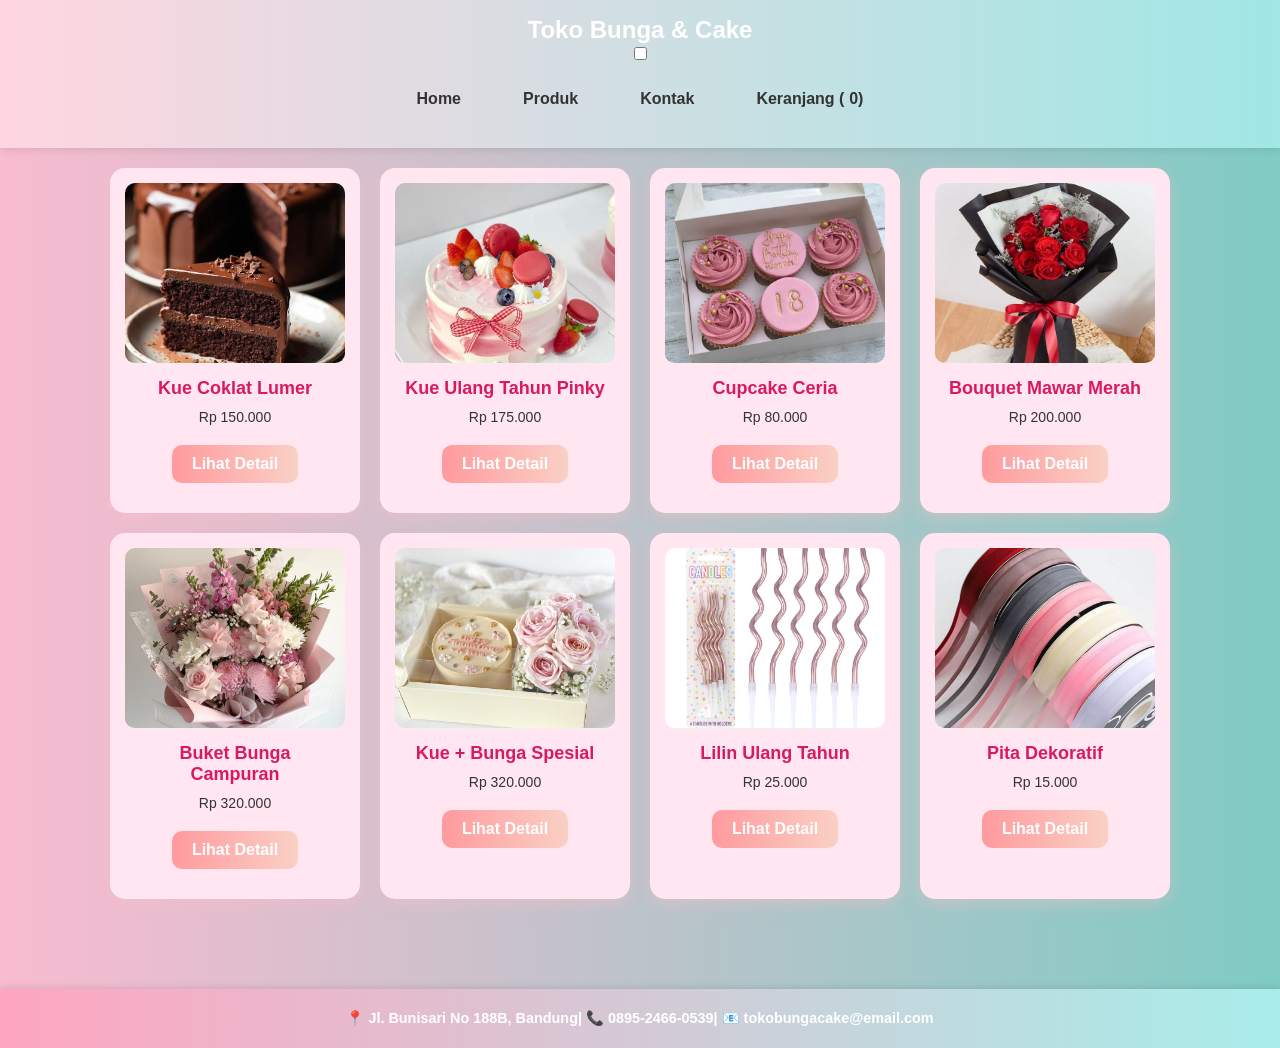
<file: index.html>
<!DOCTYPE html>
<html lang="id">
  <head>
    <meta charset="UTF-8" />
    <meta name="viewport" content="width=device-width, initial-scale=1.0" />
    <title>Toko Bunga & Cake</title>
    <link rel="stylesheet" href="style.css" />
  </head>
  <body>
    <header>
      <div class="logo">Toko Bunga & Cake</div>

      <input type="checkbox" id="menu-toggle" />
      <label for="menu-toggle" class="hamburger">&#9776;</label>

      <nav class="navbar">
        <ul>
          <li><a href="index.html">Home</a></li>
          <li><a href="produk.html">Produk</a></li>
          <li><a href="kontak.html">Kontak</a></li>
          <li>
            <a href="keranjang.html"
              >Keranjang (<span id="cart-count">0</span>)</a
            >
          </li>
        </ul>
      </nav>
    </header>

    <main>
      <section class="produk-container">
        <!-- 1 -->
        <div class="produk">
          <img src="Img_1.jpg" alt="Kue Coklat Lumer" />
          <h3>Kue Coklat Lumer</h3>
          <p>Rp 150.000</p>

          <a href="produk1.html" class="btn">Lihat Detail</a>
        </div>

        <!-- 2 -->
        <div class="produk">
          <img src="Img_2.jpg" alt="Kue Ulang Tahun Pinky" />
          <h3>Kue Ulang Tahun Pinky</h3>
          <p>Rp 175.000</p>

          <a href="produk2.html" class="btn">Lihat Detail</a>
        </div>

        <!-- 3 -->
        <div class="produk">
          <img src="Img_3.jpg" alt="Cupcake Ceria" />
          <h3>Cupcake Ceria</h3>
          <p>Rp 80.000</p>

          <a href="produk3.html" class="btn">Lihat Detail</a>
        </div>

        <!-- 4 -->
        <div class="produk">
          <img src="Img_4.jpg" alt="Bouquet Mawar Merah" />
          <h3>Bouquet Mawar Merah</h3>
          <p>Rp 200.000</p>

          <a href="produk4.html" class="btn">Lihat Detail</a>
        </div>

        <!-- 5 -->
        <div class="produk">
          <img src="Img_5.jpg" alt="Buket Bunga Campuran" />
          <h3>Buket Bunga Campuran</h3>
          <p>Rp 320.000</p>

          <a href="produk5.html" class="btn">Lihat Detail</a>
        </div>

        <!-- 6 -->
        <div class="produk">
          <img src="Img_6.jpg" alt="Kombinasi Kue & Bunga" />
          <h3>Kue + Bunga Spesial</h3>
          <p>Rp 320.000</p>

          <a href="produk6.html" class="btn">Lihat Detail</a>
        </div>

        <!-- 7 -->
        <div class="produk">
          <img src="Img_7.jpg" alt="Lilin Ulang Tahun" />
          <h3>Lilin Ulang Tahun</h3>
          <p>Rp 25.000</p>

          <a href="produk7.html" class="btn">Lihat Detail</a>
        </div>

        <!-- 8 -->
        <div class="produk">
          <img src="Img_8.jpg" alt="Pita Dekoratif" />
          <h3>Pita Dekoratif</h3>
          <p>Rp 15.000</p>

          <a href="produk8.html" class="btn">Lihat Detail</a>
        </div>
      </section>
    </main>

    <footer>
      <p>
        📍 Jl. Bunisari No 188B, Bandung| 📞 0895-2466-0539| 📧
        tokobungacake@email.com
      </p>
    </footer>
    <script>
      function updateHarga() {
        const select = document.getElementById("ukuran");
        const harga = select.options[select.selectedIndex].dataset.harga;
        document.getElementById("harga-produk").textContent =
          "Rp " + Number(harga).toLocaleString();
      }

      function tambahKeKeranjang() {
        const nama = "Kue Coklat Lumer";
        const select = document.getElementById("ukuran");
        const ukuran = select.value;
        const harga = parseInt(
          select.options[select.selectedIndex].dataset.harga
        );

        const item = { nama, ukuran, harga, jumlah: 1 };
        let keranjang = JSON.parse(localStorage.getItem("keranjang")) || [];

        const existing = keranjang.find(
          (p) => p.nama === nama && p.ukuran === ukuran
        );
        if (existing) {
          existing.jumlah += 1;
        } else {
          keranjang.push(item);
        }

        localStorage.setItem("keranjang", JSON.stringify(keranjang));
        updateCartCount();
        alert("Produk ditambahkan ke keranjang!");
      }

      function updateCartCount() {
        const keranjang = JSON.parse(localStorage.getItem("keranjang")) || [];
        const total = keranjang.reduce((sum, item) => sum + item.jumlah, 0);
        document.getElementById("cart-count").textContent = total;
      }

      updateHarga();
      updateCartCount();
    </script>
  </body>
</html>
</file>
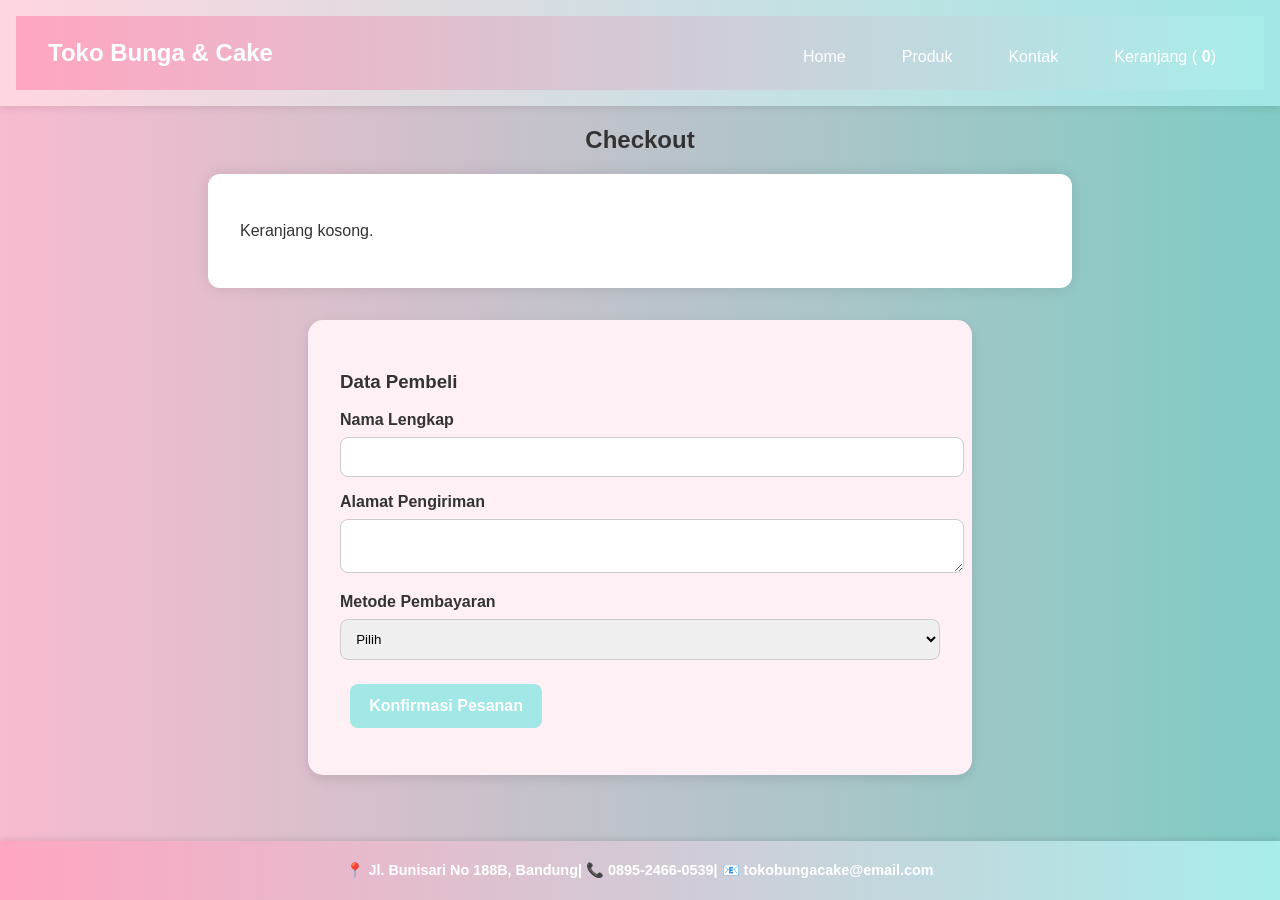
<file: checkout.html>
<!DOCTYPE html>
<html lang="id">
  <head>
    <meta charset="UTF-8" />
    <meta name="viewport" content="width=device-width, initial-scale=1.0" />
    <title>Checkout</title>
    <link rel="stylesheet" href="style.css" />
  </head>
  <body>
    <header>
      <div class="header-container">
        <h1 class="logo">Toko Bunga & Cake</h1>

        <nav id="navbar" class="nav-menu">
          <a href="index.html">Home</a>
          <a href="produk.html">Produk</a>
          <a href="kontak.html">Kontak</a>
          <a href="keranjang.html"
            >Keranjang (<span id="cart-count">0</span>)</a
          >
        </nav>

        <button id="hamburger" class="hamburger">&#9776;</button>
      </div>
    </header>

    <main>
      <h2 style="text-align: center">Checkout</h2>

      <div class="keranjang-box" id="checkout-ringkasan"></div>

      <div class="total-belanja" id="checkout-total">
        Total: Rp <span id="total-belanja">0</span>
      </div>

      <form id="form-checkout" class="formulir">
        <h3>Data Pembeli</h3>
        <label for="nama">Nama Lengkap</label>
        <input type="text" id="nama" required />

        <label for="alamat">Alamat Pengiriman</label>
        <textarea id="alamat" required></textarea>

        <label for="metode">Metode Pembayaran</label>
        <select id="metode" required>
          <option value="">Pilih</option>
          <option value="cod">COD (Bayar di Tempat)</option>
          <option value="transfer">Transfer Bank</option>
          <option value="qris">QRIS</option>
        </select>

        <button type="submit" class="btn">Konfirmasi Pesanan</button>
      </form>
    </main>

    <footer>
      <p>
        📍 Jl. Bunisari No 188B, Bandung| 📞 0895-2466-0539| 📧
        tokobungacake@email.com
      </p>
    </footer>

    <script>
      function updateJumlahKeranjang() {
        const keranjang = JSON.parse(localStorage.getItem("keranjang")) || [];
        const totalJumlah = keranjang.reduce(
          (sum, item) => sum + item.jumlah,
          0
        );
        const elemen = document.getElementById("keranjang-jumlah");
        if (elemen) {
          elemen.textContent = totalJumlah;
        }
      }

      function tampilkanRingkasan() {
        const keranjang = JSON.parse(localStorage.getItem("keranjang")) || [];
        const box = document.getElementById("checkout-ringkasan");
        let total = 0;

        if (keranjang.length === 0) {
          box.innerHTML = "<p>Keranjang kosong.</p>";
          document.getElementById("checkout-total").style.display = "none";
          return;
        }

        keranjang.forEach((item) => {
          const itemDiv = document.createElement("div");
          itemDiv.className = "item-keranjang";
          itemDiv.innerHTML = `
          <img src="${item.gambar}" alt="${item.nama}" />
          <div class="info-item">
            <h3>${item.nama}</h3>
            <p>Rp ${item.harga.toLocaleString()} x ${item.jumlah}</p>
          </div>
        `;
          box.appendChild(itemDiv);
          total += item.harga * item.jumlah;
        });

        document.getElementById("total-belanja").textContent =
          total.toLocaleString();
      }

      document
        .getElementById("form-checkout")
        .addEventListener("submit", function (e) {
          e.preventDefault();
          alert("Pesanan dikonfirmasi! Terima kasih telah berbelanja 💖");
          localStorage.removeItem("keranjang");
          window.location.href = "index.html";
        });

      document.addEventListener("DOMContentLoaded", () => {
        tampilkanRingkasan();
        updateJumlahKeranjang();
      });
    </script>
  </body>
</html>
</file>
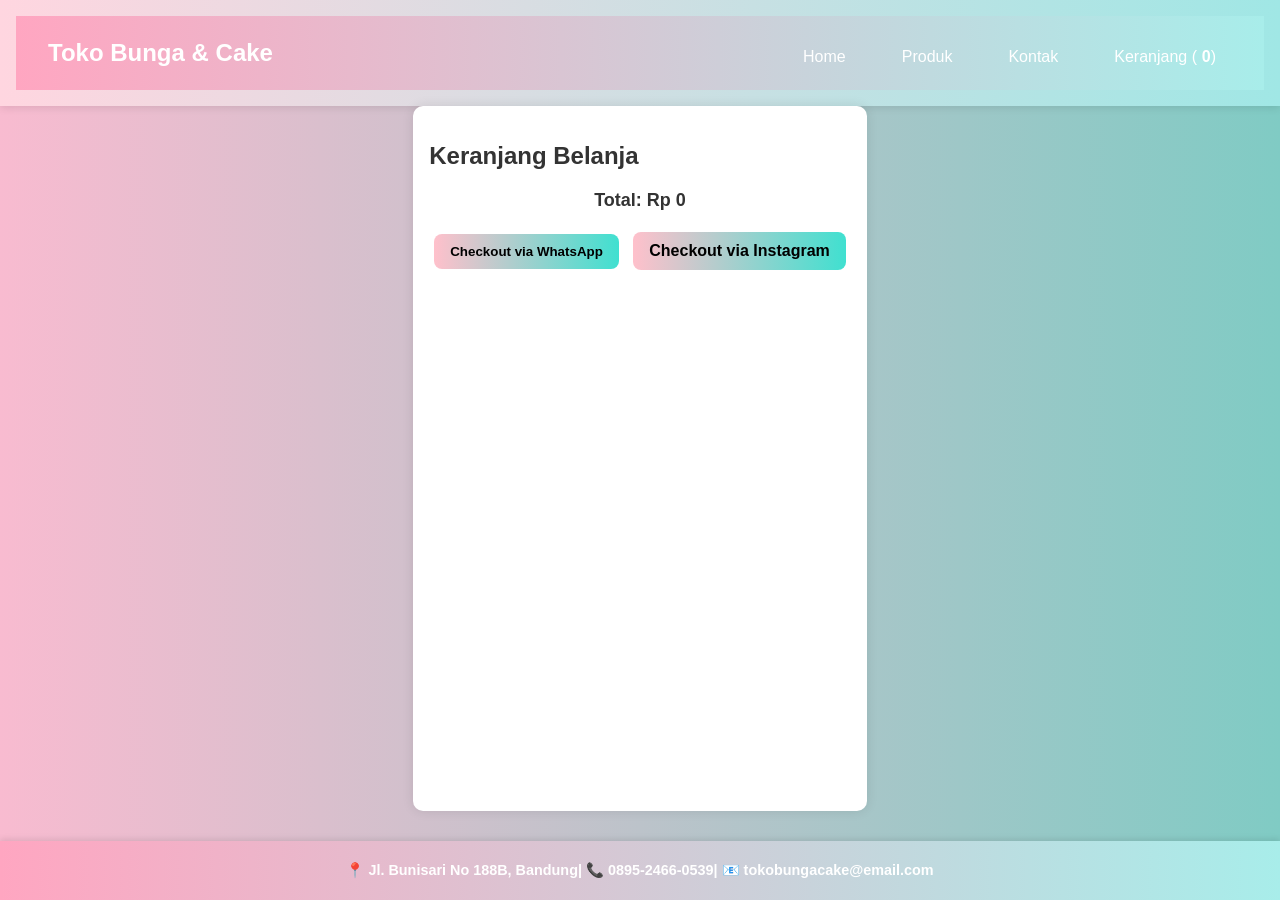
<file: keranjang.html>
<!DOCTYPE html>
<html lang="id">
  <head>
    <meta charset="UTF-8" />
    <meta name="viewport" content="width=device-width, initial-scale=1.0" />
    <title>Keranjang Belanja</title>
    <link rel="stylesheet" href="style.css" />
  </head>
  <body>
    <div class="page-wrapper">
      <!-- Header -->
      <header>
        <div class="header-container">
          <h1 class="logo">Toko Bunga & Cake</h1>
          <nav id="navbar" class="nav-menu">
            <a href="index.html">Home</a>
            <a href="produk.html">Produk</a>
            <a href="kontak.html">Kontak</a>
            <a href="keranjang.html"
              >Keranjang (<span id="cart-count">0</span>)</a
            >
          </nav>
          <button id="hamburger" class="hamburger">&#9776;</button>
        </div>
      </header>

      <!-- Konten Keranjang -->
      <main class="keranjang-container">
        <h2>Keranjang Belanja</h2>
        <div id="keranjang-list"></div>
        <div id="total-harga" class="total-harga"></div>

        <!-- Tombol Checkout -->
        <div class="checkout-wrapper">
          <button id="checkout-btn">Checkout via WhatsApp</button>
          <a
            href="https://www.instagram.com/direct/t/akun_ig_kamu"
            target="_blank"
            class="ig-btn"
            >Checkout via Instagram</a
          >
        </div>
      </main>

      <!-- Footer -->
      <footer>
        <p>
          📍 Jl. Bunisari No 188B, Bandung| 📞 0895-2466-0539| 📧
          tokobungacake@email.com
        </p>
      </footer>
    </div>

    <!-- SCRIPT -->
    <script>
      const keranjang = JSON.parse(localStorage.getItem("keranjang")) || [];
      const keranjangList = document.getElementById("keranjang-list");
      const cartCount = document.getElementById("cart-count");

      function tampilkanKeranjang() {
        keranjangList.innerHTML = "";
        keranjang.forEach((item, index) => {
          const div = document.createElement("div");
          div.className = "item-keranjang";
          div.innerHTML = `
          <img src="${item.gambar}" alt="${item.nama}">
          <div class="detail-keranjang">
            <h4>${item.nama}</h4>
            <p>Ukuran: ${item.ukuran}</p>
            <p>Harga: Rp ${item.harga.toLocaleString()}</p>
            <div class="jumlah-kontrol">
              <button onclick="ubahJumlah(${index}, -1)">-</button>
              <span>${item.jumlah}</span>
              <button onclick="ubahJumlah(${index}, 1)">+</button>
              <button onclick="hapusItem(${index})" class="hapus-btn">Hapus</button>
            </div>
          </div>
        `;
          keranjangList.appendChild(div);
        });
        updateTotalDanCheckout();
      }

      function ubahJumlah(index, perubahan) {
        keranjang[index].jumlah += perubahan;
        if (keranjang[index].jumlah < 1) keranjang[index].jumlah = 1;
        simpanKeranjang();
        tampilkanKeranjang();
      }

      function hapusItem(index) {
        keranjang.splice(index, 1);
        simpanKeranjang();
        tampilkanKeranjang();
      }

      function simpanKeranjang() {
        localStorage.setItem("keranjang", JSON.stringify(keranjang));
        cartCount.textContent = keranjang.reduce(
          (total, item) => total + item.jumlah,
          0
        );
      }

      function updateTotalDanCheckout() {
        const total = keranjang.reduce(
          (t, item) => t + item.harga * item.jumlah,
          0
        );
        document.getElementById("total-harga").textContent =
          "Total: Rp " + total.toLocaleString();
      }

      // Checkout via WhatsApp
      document
        .getElementById("checkout-btn")
        .addEventListener("click", function () {
          let pesan = "Halo! Saya ingin memesan:\n";
          keranjang.forEach((item) => {
            pesan += `- ${item.nama} (${item.ukuran}) x${
              item.jumlah
            } - Rp ${item.harga.toLocaleString()}\n`;
          });
          const total = keranjang.reduce((t, i) => t + i.harga * i.jumlah, 0);
          pesan += `\nTotal: Rp ${total.toLocaleString()}`;
          const noWA = "6289524660539"; // ganti dengan no WhatsApp kamu
          const linkWA = `https://wa.me/${noWA}?text=${encodeURIComponent(
            pesan
          )}`;
          window.open(linkWA, "_blank");
        });

      // Hamburger toggle
      document.getElementById("hamburger").addEventListener("click", () => {
        document.getElementById("navbar").classList.toggle("active");
      });

      // Inisialisasi
      tampilkanKeranjang();
    </script>
    <script>
      document.getElementById("checkout-ig").addEventListener("click", () => {
        // Ganti link ini dengan username IG toko kamu
        window.open(
          "https://www.instagram.com/nnaylaputrii?igsh=MTB3NWRqYnBheG04bA==",
          "_blank"
        );
      });
    </script>
  </body>
</html>
</file>
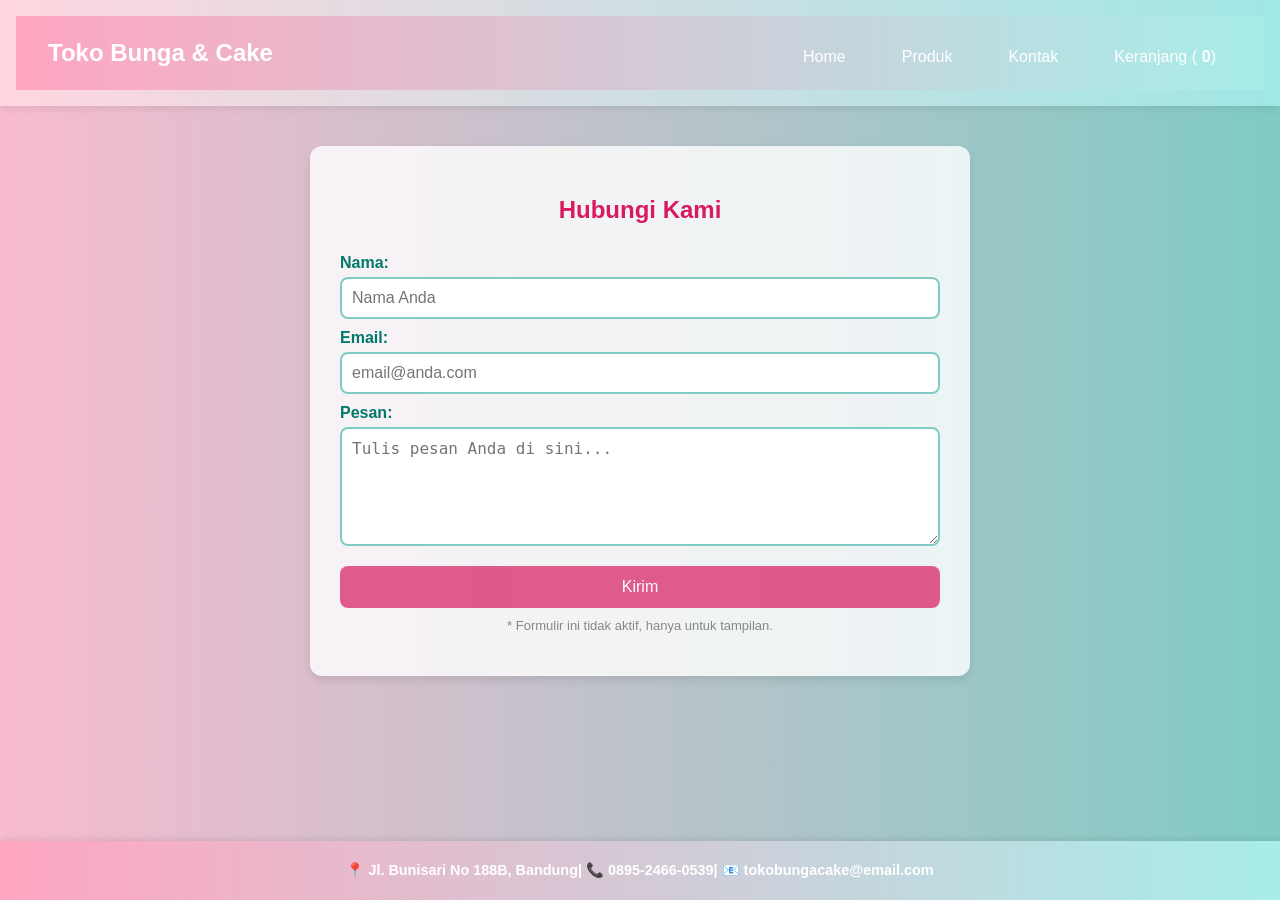
<file: kontak.html>
<!DOCTYPE html>
<html lang="id">
  <head>
    <meta charset="UTF-8" />
    <meta name="viewport" content="width=device-width, initial-scale=1.0" />
    <title>Kontak - Toko Bunga & Cake</title>
    <link rel="stylesheet" href="style.css" />
  </head>
  <body>
    <header>
      <div class="header-container">
        <h1 class="logo">Toko Bunga & Cake</h1>

        <nav id="navbar" class="nav-menu">
          <a href="index.html">Home</a>
          <a href="produk.html">Produk</a>
          <a href="kontak.html">Kontak</a>
          <a href="keranjang.html"
            >Keranjang (<span id="cart-count">0</span>)</a
          >
        </nav>

        <button id="hamburger" class="hamburger">&#9776;</button>
      </div>
    </header>

    <main>
      <section class="kontak-container">
        <h2>Hubungi Kami</h2>
        <form class="form-kontak">
          <label for="nama">Nama:</label>
          <input
            type="text"
            id="nama"
            name="nama"
            placeholder="Nama Anda"
            required
          />

          <label for="email">Email:</label>
          <input
            type="email"
            id="email"
            name="email"
            placeholder="email@anda.com"
            required
          />

          <label for="pesan">Pesan:</label>
          <textarea
            id="pesan"
            name="pesan"
            rows="5"
            placeholder="Tulis pesan Anda di sini..."
            required
          ></textarea>

          <button type="submit" disabled>Kirim</button>
          <p class="note">* Formulir ini tidak aktif, hanya untuk tampilan.</p>
        </form>
      </section>
    </main>

    <footer>
      <p>
        📍 Jl. Bunisari No 188B, Bandung| 📞 0895-2466-0539| 📧
        tokobungacake@email.com
      </p>
    </footer>
  </body>
  <script src="keranjang.js"></script>
  <script>
    function updateHarga() {
      const select = document.getElementById("ukuran");
      const harga = select.options[select.selectedIndex].dataset.harga;
      document.getElementById("harga-produk").textContent =
        "Rp " + Number(harga).toLocaleString();
    }

    function tambahKeKeranjang() {
      const nama = "Kue Coklat Lumer";
      const select = document.getElementById("ukuran");
      const ukuran = select.value;
      const harga = parseInt(
        select.options[select.selectedIndex].dataset.harga
      );

      const item = { nama, ukuran, harga, jumlah: 1 };
      let keranjang = JSON.parse(localStorage.getItem("keranjang")) || [];

      const existing = keranjang.find(
        (p) => p.nama === nama && p.ukuran === ukuran
      );
      if (existing) {
        existing.jumlah += 1;
      } else {
        keranjang.push(item);
      }

      localStorage.setItem("keranjang", JSON.stringify(keranjang));
      updateCartCount();
      alert("Produk ditambahkan ke keranjang!");
    }

    function updateCartCount() {
      const keranjang = JSON.parse(localStorage.getItem("keranjang")) || [];
      const total = keranjang.reduce((sum, item) => sum + item.jumlah, 0);
      document.getElementById("cart-count").textContent = total;
    }

    updateHarga();
    updateCartCount();
  </script>
  <script>
    // Hamburger toggle
    function toggleMenu() {
      const nav = document.getElementById("nav-menu");
      nav.classList.toggle("active");
    }

    // Update cart count
    function updateCartCount() {
      const cart = JSON.parse(localStorage.getItem("cart")) || [];
      const total = cart.reduce((sum, item) => sum + item.quantity, 0);
      const el = document.getElementById("cart-count");
      if (el) el.textContent = total;
    }

    document.addEventListener("DOMContentLoaded", updateCartCount);
  </script>
</html>
</file>
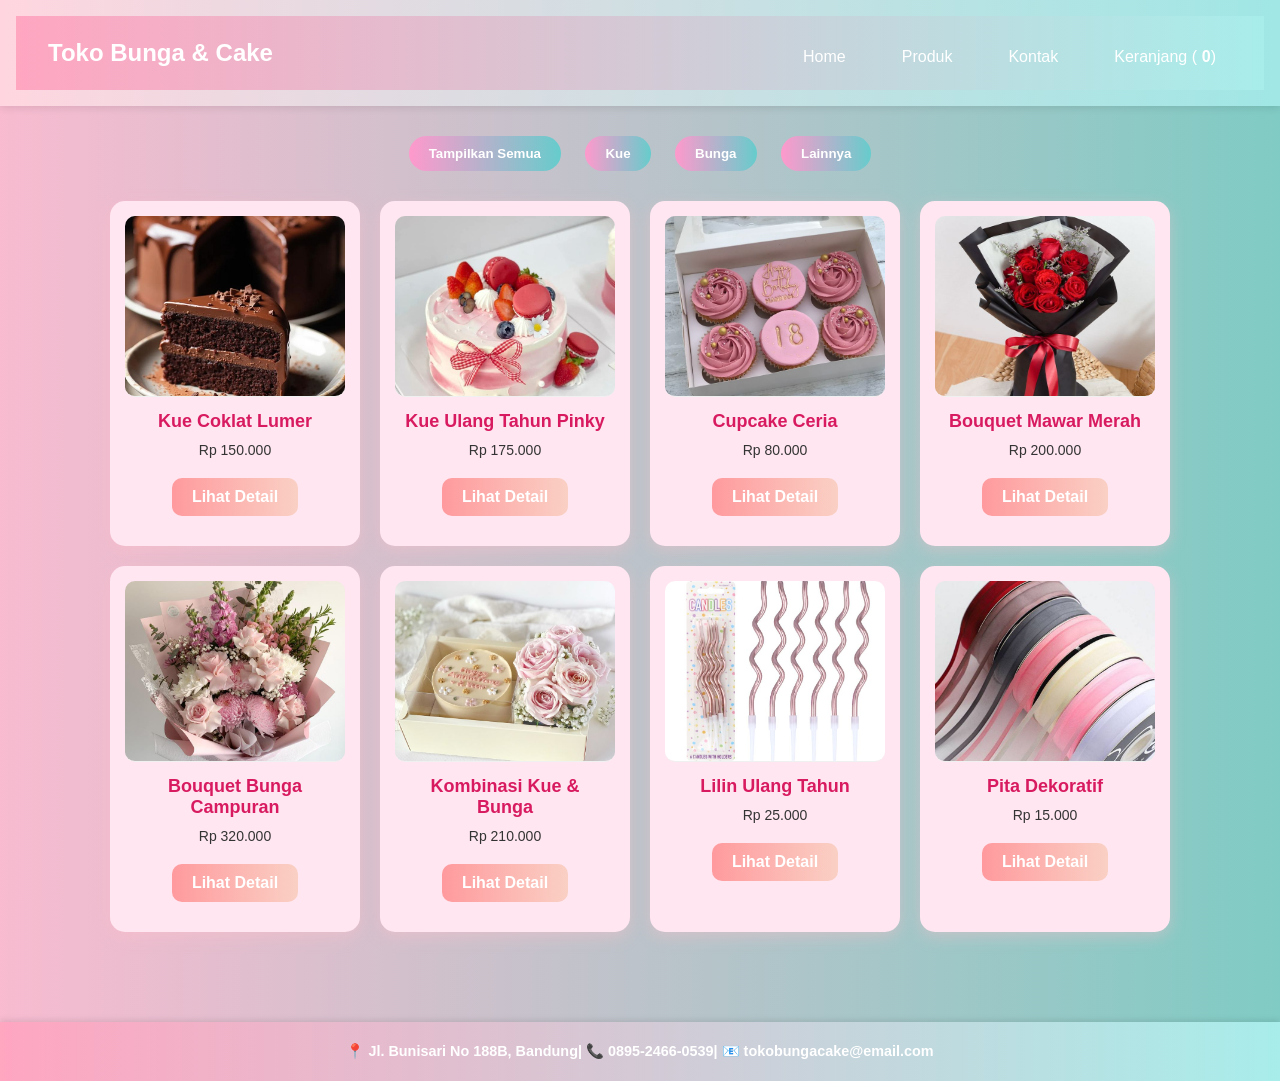
<file: produk.html>
<!DOCTYPE html>
<html lang="id">
  <head>
    <meta charset="UTF-8" />
    <meta name="viewport" content="width=device-width, initial-scale=1.0" />
    <title>Produk - Toko Bunga & Cake</title>
    <link rel="stylesheet" href="style.css" />
  </head>
  <body>
    <header>
      <div class="header-container">
        <h1 class="logo">Toko Bunga & Cake</h1>

        <nav id="navbar" class="nav-menu">
          <a href="index.html">Home</a>
          <a href="produk.html">Produk</a>
          <a href="kontak.html">Kontak</a>
          <a href="keranjang.html"
            >Keranjang (<span id="cart-count">0</span>)</a
          >
        </nav>

        <button id="hamburger" class="hamburger">&#9776;</button>
      </div>
    </header>

    <main>
      <!-- Filter Kategori -->
      <div class="filter-btns">
        <button onclick="filterProduk('all')">Tampilkan Semua</button>
        <button onclick="filterProduk('kue')">Kue</button>
        <button onclick="filterProduk('bunga')">Bunga</button>
        <button onclick="filterProduk('lainnya')">Lainnya</button>
      </div>

      <!-- Daftar Produk -->
      <section class="produk-container">
        <!-- Kue -->
        <div class="produk kue">
          <img src="Img_1.jpg" alt="Kue Coklat Lumer" />
          <h3>Kue Coklat Lumer</h3>
          <p>Rp 150.000</p>
          <a href="produk1.html" class="btn">Lihat Detail</a>
        </div>

        <div class="produk kue">
          <img src="Img_2.jpg"Kue Ulang Tahun Pinky" />
          <h3>Kue Ulang Tahun Pinky</h3>
          <p>Rp 175.000</p>
          <a href="produk2.html" class="btn">Lihat Detail</a>
        </div>

        <div class="produk kue">
          <img src="Img_3.jpg" alt="Cupcake Ceria" />
          <h3>Cupcake Ceria</h3>
          <p>Rp 80.000</p>
          <a href="produk3.html" class="btn">Lihat Detail</a>
        </div>

        <!-- Bunga -->
        <div class="produk bunga">
          <img src="Img_4.jpg" alt="Bouquet Mawar Merah" />
          <h3>Bouquet Mawar Merah</h3>
          <p>Rp 200.000</p>
          <a href="produk4.html" class="btn">Lihat Detail</a>
        </div>
        <div class="produk bunga">
          <img src="Img_5.jpg" alt="Bouquet Bunga Campuran" />
          <h3>Bouquet Bunga Campuran</h3>
          <p>Rp 320.000</p>
          <a href="produk5.html" class="btn">Lihat Detail</a>
        </div>

        <div class="produk bunga">
          <img src="Img_6.jpg" alt="Kombinasi Kue & Bunga" />
          <h3>Kombinasi Kue & Bunga</h3>
          <p>Rp 210.000</p>
          <a href="produk6.html" class="btn">Lihat Detail</a>
        </div>

        <!-- Lainnya -->
        <div class="produk lainnya">
          <img src="Img_7.jpg" alt="Lilin Ulang Tahun" />
          <h3>Lilin Ulang Tahun</h3>
          <p>Rp 25.000</p>
          <a href="produk7.html" class="btn">Lihat Detail</a>
        </div>

        <div class="produk lainnya">
          <img src="Img_8.jpg" alt="Pita Dekoratif" />
          <h3>Pita Dekoratif</h3>
          <p>Rp 15.000</p>
          <a href="produk8.html" class="btn">Lihat Detail</a>
        </div>
      </section>
    </main>

    <footer>
      <p>
        📍 Jl. Bunisari No 188B, Bandung| 📞 0895-2466-0539| 📧
        tokobungacake@email.com
      </p>
    </footer>
    <script>
      function updateHarga() {
        const select = document.getElementById("ukuran");
        const harga = select.options[select.selectedIndex].dataset.harga;
        document.getElementById("harga-produk").textContent =
          "Rp " + Number(harga).toLocaleString();
      }

      function tambahKeKeranjang() {
        const nama = "Kue Coklat Lumer";
        const select = document.getElementById("ukuran");
        const ukuran = select.value;
        const harga = parseInt(
          select.options[select.selectedIndex].dataset.harga
        );

        const item = { nama, ukuran, harga, jumlah: 1 };
        let keranjang = JSON.parse(localStorage.getItem("keranjang")) || [];

        const existing = keranjang.find(
          (p) => p.nama === nama && p.ukuran === ukuran
        );
        if (existing) {
          existing.jumlah += 1;
        } else {
          keranjang.push(item);
        }

        localStorage.setItem("keranjang", JSON.stringify(keranjang));
        updateCartCount();
        alert("Produk ditambahkan ke keranjang!");
      }

      function updateCartCount() {
        const keranjang = JSON.parse(localStorage.getItem("keranjang")) || [];
        const total = keranjang.reduce((sum, item) => sum + item.jumlah, 0);
        document.getElementById("cart-count").textContent = total;
      }

      updateHarga();
      updateCartCount();
    </script>
    <script>
      // Hamburger toggle
      function toggleMenu() {
        const nav = document.getElementById("nav-menu");
        nav.classList.toggle("active");
      }

      // Update cart count
      function updateCartCount() {
        const cart = JSON.parse(localStorage.getItem("cart")) || [];
        const total = cart.reduce((sum, item) => sum + item.quantity, 0);
        const el = document.getElementById("cart-count");
        if (el) el.textContent = total;
      }

      document.addEventListener("DOMContentLoaded", updateCartCount);
    </script>
  </body>
</html>
</file>
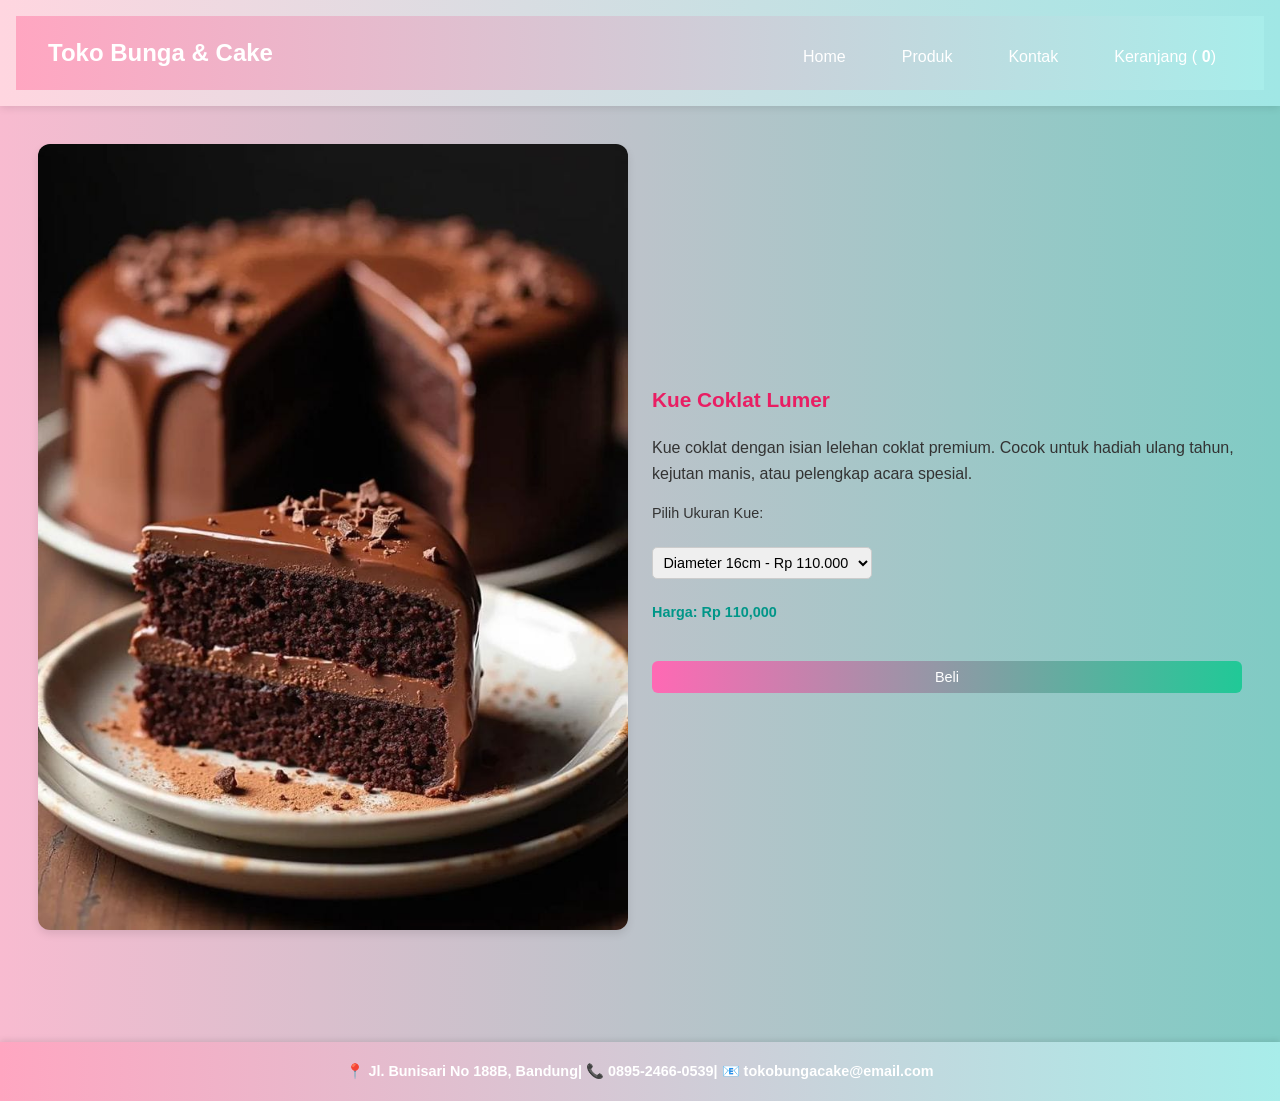
<file: produk1.html>
<!DOCTYPE html>
<html lang="id">
  <head>
    <meta charset="UTF-8" />
    <meta name="viewport" content="width=device-width, initial-scale=1.0" />
    <title>Kue Coklat Lumer</title>
    <link rel="stylesheet" href="style.css" />
  </head>
  <body>
    <header>
      <div class="header-container">
        <h1 class="logo">Toko Bunga & Cake</h1>

        <nav id="navbar" class="nav-menu">
          <a href="index.html">Home</a>
          <a href="produk.html">Produk</a>
          <a href="kontak.html">Kontak</a>
          <a href="keranjang.html"
            >Keranjang (<span id="cart-count">0</span>)</a
          >
        </nav>

        <button id="hamburger" class="hamburger">&#9776;</button>
      </div>
    </header>

    <main class="detail-produk">
      <div class="produk-container">
        <div class="produk-gambar">
          <img src="Img_1.jpg" alt="Kue Coklat Lumer" />
        </div>
        <div class="produk-info">
          <h2>Kue Coklat Lumer</h2>
          <p class="deskripsi">
            Kue coklat dengan isian lelehan coklat premium. Cocok untuk hadiah
            ulang tahun, kejutan manis, atau pelengkap acara spesial.
          </p>

          <label for="ukuran">Pilih Ukuran Kue:</label>
          <select id="ukuran" onchange="updateHarga()">
            <option value="14cm" data-harga="85000">
              Diameter 14cm - Rp 85.000
            </option>
            <option value="16cm" data-harga="110000" selected>
              Diameter 16cm - Rp 110.000
            </option>
            <option value="20cm" data-harga="150000">
              Diameter 20cm - Rp 150.000
            </option>
          </select>

          <p class="harga">Harga: <span id="harga-produk">Rp 110.000</span></p>
          <button onclick="tambahKeKeranjang()">Beli</button>
        </div>
      </div>
    </main>

    <footer>
      <p>
        📍 Jl. Bunisari No 188B, Bandung| 📞 0895-2466-0539| 📧
        tokobungacake@email.com
      </p>
    </footer>

    <script>
      function updateHarga() {
        const select = document.getElementById("ukuran");
        const harga = select.options[select.selectedIndex].dataset.harga;
        document.getElementById("harga-produk").textContent =
          "Rp " + Number(harga).toLocaleString();
      }

      function tambahKeKeranjang() {
        const nama = "Kue Coklat Lumer";
        const select = document.getElementById("ukuran");
        const ukuran = select.value;
        const harga = parseInt(
          select.options[select.selectedIndex].dataset.harga
        );

        const item = { nama, ukuran, harga, jumlah: 1 };
        let keranjang = JSON.parse(localStorage.getItem("keranjang")) || [];

        const existing = keranjang.find(
          (p) => p.nama === nama && p.ukuran === ukuran
        );
        if (existing) {
          existing.jumlah += 1;
        } else {
          keranjang.push(item);
        }

        localStorage.setItem("keranjang", JSON.stringify(keranjang));
        updateCartCount();
        alert("Produk ditambahkan ke keranjang!");
      }

      function updateCartCount() {
        const keranjang = JSON.parse(localStorage.getItem("keranjang")) || [];
        const total = keranjang.reduce((sum, item) => sum + item.jumlah, 0);
        document.getElementById("cart-count").textContent = total;
      }

      updateHarga();
      updateCartCount();
    </script>
    <script>
      // Hamburger toggle
      function toggleMenu() {
        const nav = document.getElementById("nav-menu");
        nav.classList.toggle("active");
      }

      // Update cart count
      function updateCartCount() {
        const cart = JSON.parse(localStorage.getItem("cart")) || [];
        const total = cart.reduce((sum, item) => sum + item.quantity, 0);
        const el = document.getElementById("cart-count");
        if (el) el.textContent = total;
      }

      document.addEventListener("DOMContentLoaded", updateCartCount);
    </script>
  </body>
</html>
</file>
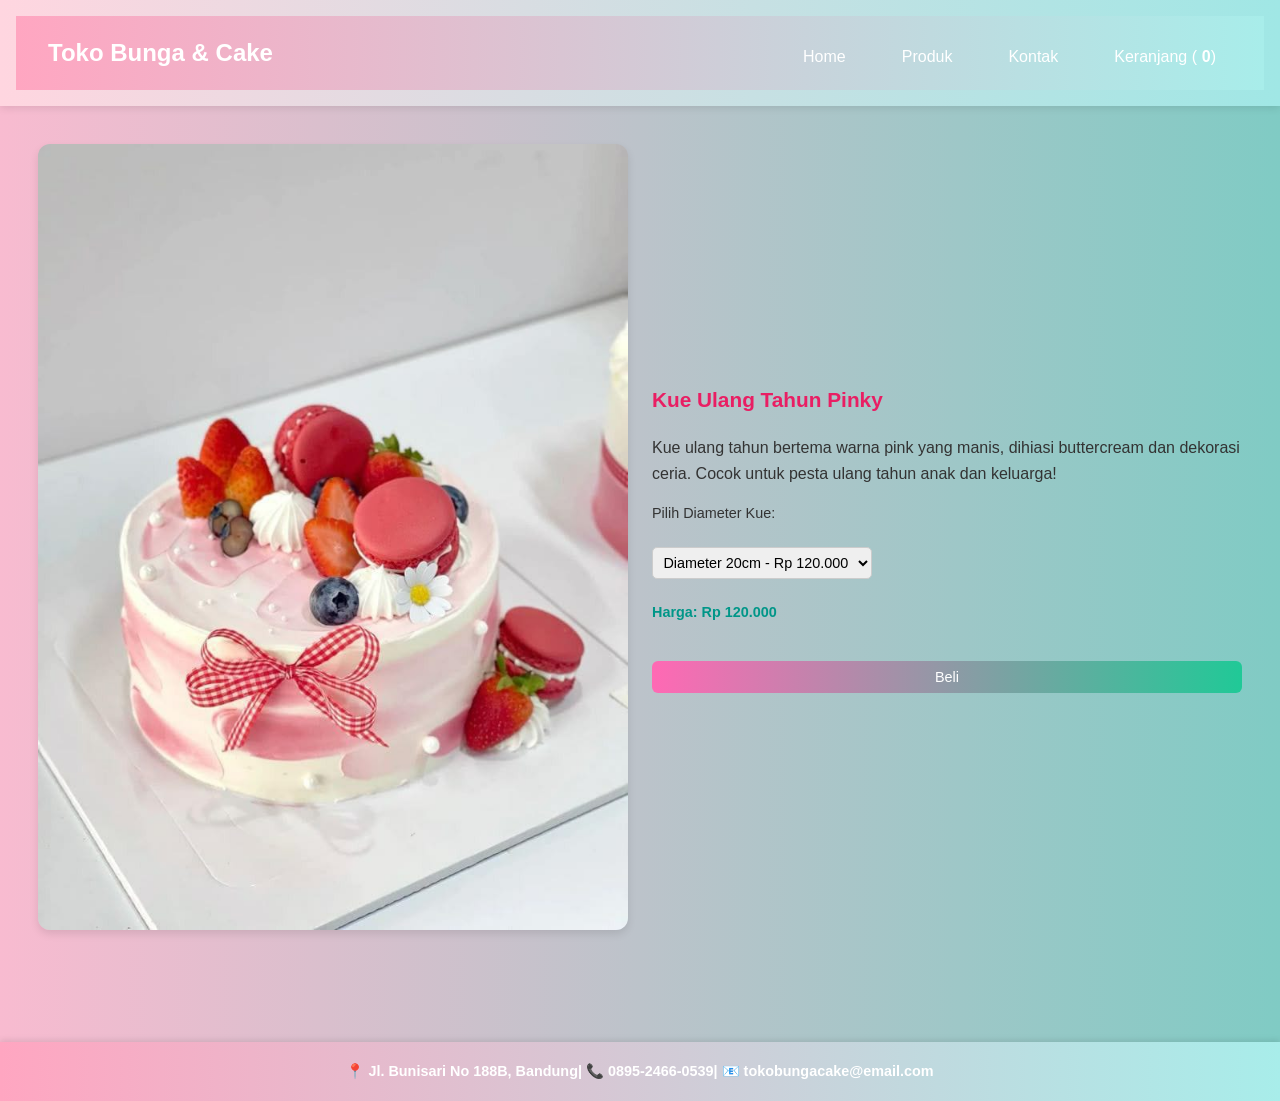
<file: produk2.html>
<!DOCTYPE html>
<html lang="id">
  <head>
    <meta charset="UTF-8" />
    <meta name="viewport" content="width=device-width, initial-scale=1.0" />
    <title>Kue Ulang Tahun Pinky</title>
    <link rel="stylesheet" href="style.css" />
  </head>
  <body>
    <header>
      <div class="header-container">
        <h1 class="logo">Toko Bunga & Cake</h1>

        <nav id="navbar" class="nav-menu">
          <a href="index.html">Home</a>
          <a href="produk.html">Produk</a>
          <a href="kontak.html">Kontak</a>
          <a href="keranjang.html"
            >Keranjang (<span id="cart-count">0</span>)</a
          >
        </nav>

        <button id="hamburger" class="hamburger">&#9776;</button>
      </div>
    </header>

    <main class="detail-produk">
      <div class="produk-container">
        <div class="produk-gambar">
          <img src="Img_2.jpg" alt="Kue Ulang Tahun Pinky" />
        </div>
        <div class="produk-info">
          <h2>Kue Ulang Tahun Pinky</h2>
          <p class="deskripsi">
            Kue ulang tahun bertema warna pink yang manis, dihiasi buttercream
            dan dekorasi ceria. Cocok untuk pesta ulang tahun anak dan keluarga!
          </p>

          <label for="ukuran">Pilih Diameter Kue:</label>
          <select id="ukuran">
            <option value="15cm" data-harga="70000">
              Diameter 15cm - Rp 70.000
            </option>
            <option value="20cm" data-harga="120000" selected>
              Diameter 20cm - Rp 120.000
            </option>
            <option value="25cm" data-harga="170000">
              Diameter 30cm - Rp 175.000
            </option>
          </select>

          <p class="harga">Harga: <span id="harga-produk">Rp 120.000</span></p>

          <button onclick="tambahKeKeranjang()">Beli</button>
        </div>
      </div>
    </main>

    <footer>
      <p>
        📍 Jl. Bunisari No 188B, Bandung| 📞 0895-2466-0539| 📧
        tokobungacake@email.com
      </p>
    </footer>

    <script>
      function updateHarga() {
        const select = document.getElementById("pilihan");
        const harga = select.options[select.selectedIndex].dataset.harga;
        document.getElementById("harga-produk").textContent =
          "Rp " + Number(harga).toLocaleString();
      }

      function tambahKeKeranjang() {
        const nama = "Cupcake Ceria";
        const select = document.getElementById("pilihan");
        const ukuran = select.value;
        const harga = parseInt(
          select.options[select.selectedIndex].dataset.harga
        );

        const item = { nama, ukuran, harga, jumlah: 1 };
        let keranjang = JSON.parse(localStorage.getItem("keranjang")) || [];

        const existing = keranjang.find(
          (p) => p.nama === nama && p.ukuran === ukuran
        );
        if (existing) {
          existing.jumlah += 1;
        } else {
          keranjang.push(item);
        }

        localStorage.setItem("keranjang", JSON.stringify(keranjang));
        updateCartCount();
        alert("Produk ditambahkan ke keranjang!");
      }

      function updateCartCount() {
        const keranjang = JSON.parse(localStorage.getItem("keranjang")) || [];
        const total = keranjang.reduce((sum, item) => sum + item.jumlah, 0);
        document.getElementById("cart-count").textContent = total;
      }

      updateCartCount();
    </script>
    <script>
      // Hamburger toggle
      function toggleMenu() {
        const nav = document.getElementById("nav-menu");
        nav.classList.toggle("active");
      }

      // Update cart count
      function updateCartCount() {
        const cart = JSON.parse(localStorage.getItem("cart")) || [];
        const total = cart.reduce((sum, item) => sum + item.quantity, 0);
        const el = document.getElementById("cart-count");
        if (el) el.textContent = total;
      }

      document.addEventListener("DOMContentLoaded", updateCartCount);
    </script>
  </body>
</html>
</file>
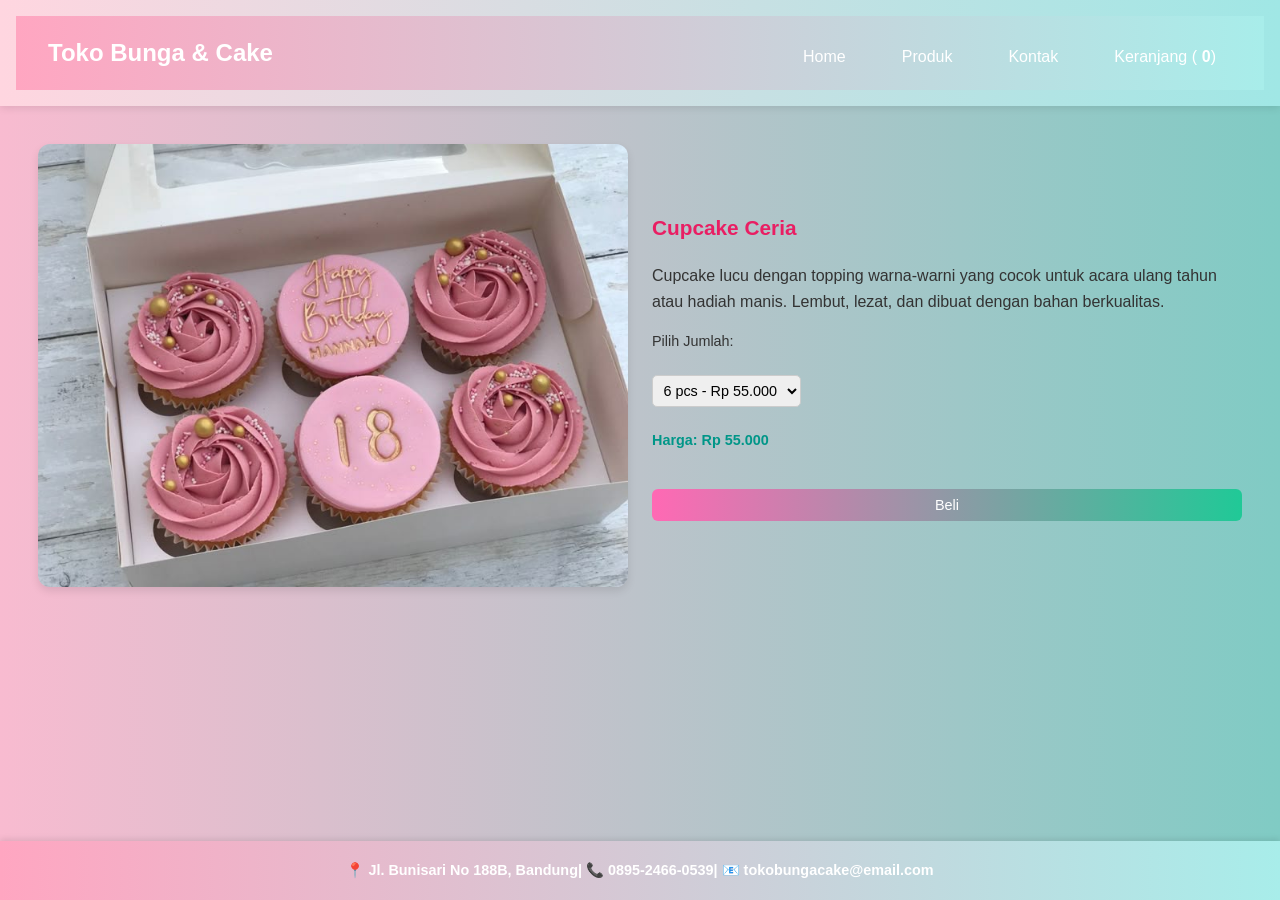
<file: produk3.html>
<!DOCTYPE html>
<html lang="id">
  <head>
    <meta charset="UTF-8" />
    <meta name="viewport" content="width=device-width, initial-scale=1.0" />
    <title>Cupcake Ceria</title>
    <link rel="stylesheet" href="style.css" />
  </head>
  <body>
    <header>
      <div class="header-container">
        <h1 class="logo">Toko Bunga & Cake</h1>

        <nav id="navbar" class="nav-menu">
          <a href="index.html">Home</a>
          <a href="produk.html">Produk</a>
          <a href="kontak.html">Kontak</a>
          <a href="keranjang.html"
            >Keranjang (<span id="cart-count">0</span>)</a
          >
        </nav>

        <button id="hamburger" class="hamburger">&#9776;</button>
      </div>
    </header>

    <main class="detail-produk">
      <div class="produk-container">
        <div class="produk-gambar">
          <img src="Img_3.jpg" alt="Cupcake Ceria" />
        </div>
        <div class="produk-info">
          <h2>Cupcake Ceria</h2>
          <p class="deskripsi">
            Cupcake lucu dengan topping warna-warni yang cocok untuk acara ulang
            tahun atau hadiah manis. Lembut, lezat, dan dibuat dengan bahan
            berkualitas.
          </p>

          <label for="pilihan">Pilih Jumlah:</label>
          <select id="pilihan" onchange="updateHarga()">
            <option value="3pcs" data-harga="30000">3 pcs - Rp 30.000</option>
            <option value="6pcs" data-harga="55000" selected>
              6 pcs - Rp 55.000
            </option>
            <option value="9pcs" data-harga="80000">9 pcs - Rp 80.000</option>
          </select>

          <p class="harga">Harga: <span id="harga-produk">Rp 55.000</span></p>
          <button onclick="tambahKeKeranjang()">Beli</button>
        </div>
      </div>
    </main>

    <footer>
      <p>
        📍 Jl. Bunisari No 188B, Bandung| 📞 0895-2466-0539| 📧
        tokobungacake@email.com
      </p>
    </footer>

    <script>
      function updateHarga() {
        const select = document.getElementById("pilihan");
        const harga = select.options[select.selectedIndex].dataset.harga;
        document.getElementById("harga-produk").textContent =
          "Rp " + Number(harga).toLocaleString();
      }

      function tambahKeKeranjang() {
        const nama = "Cupcake Ceria";
        const select = document.getElementById("pilihan");
        const ukuran = select.value;
        const harga = parseInt(
          select.options[select.selectedIndex].dataset.harga
        );

        const item = { nama, ukuran, harga, jumlah: 1 };
        let keranjang = JSON.parse(localStorage.getItem("keranjang")) || [];

        const existing = keranjang.find(
          (p) => p.nama === nama && p.ukuran === ukuran
        );
        if (existing) {
          existing.jumlah += 1;
        } else {
          keranjang.push(item);
        }

        localStorage.setItem("keranjang", JSON.stringify(keranjang));
        updateCartCount();
        alert("Produk ditambahkan ke keranjang!");
      }

      function updateCartCount() {
        const keranjang = JSON.parse(localStorage.getItem("keranjang")) || [];
        const total = keranjang.reduce((sum, item) => sum + item.jumlah, 0);
        document.getElementById("cart-count").textContent = total;
      }

      updateCartCount();
    </script>
    <script>
      // Hamburger toggle
      function toggleMenu() {
        const nav = document.getElementById("nav-menu");
        nav.classList.toggle("active");
      }

      // Update cart count
      function updateCartCount() {
        const cart = JSON.parse(localStorage.getItem("cart")) || [];
        const total = cart.reduce((sum, item) => sum + item.quantity, 0);
        const el = document.getElementById("cart-count");
        if (el) el.textContent = total;
      }

      document.addEventListener("DOMContentLoaded", updateCartCount);
    </script>
  </body>
</html>
</file>
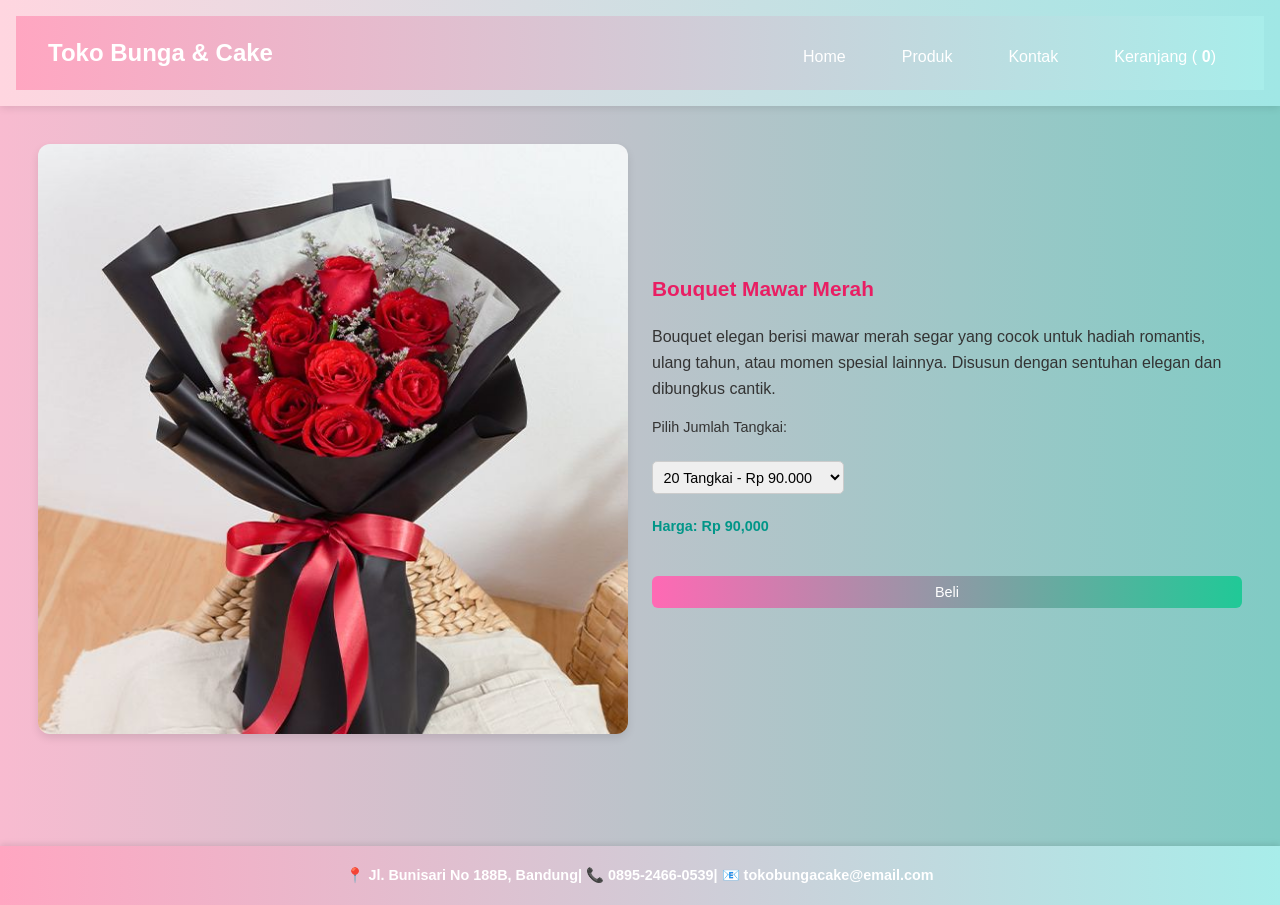
<file: produk4.html>
<!DOCTYPE html>
<html lang="id">
  <head>
    <meta charset="UTF-8" />
    <meta name="viewport" content="width=device-width, initial-scale=1.0" />
    <title>Bouquet Mawar Merah</title>
    <link rel="stylesheet" href="style.css" />
  </head>
  <body>
    <header>
      <div class="header-container">
        <h1 class="logo">Toko Bunga & Cake</h1>

        <nav id="navbar" class="nav-menu">
          <a href="index.html">Home</a>
          <a href="produk.html">Produk</a>
          <a href="kontak.html">Kontak</a>
          <a href="keranjang.html"
            >Keranjang (<span id="cart-count">0</span>)</a
          >
        </nav>

        <button id="hamburger" class="hamburger">&#9776;</button>
      </div>
    </header>

    <main class="detail-produk">
      <div class="produk-container">
        <div class="produk-gambar">
          <img src="Img_4.jpg" alt="Bouquet Mawar Merah" />
        </div>
        <div class="produk-info">
          <h2>Bouquet Mawar Merah</h2>
          <p class="deskripsi">
            Bouquet elegan berisi mawar merah segar yang cocok untuk hadiah
            romantis, ulang tahun, atau momen spesial lainnya. Disusun dengan
            sentuhan elegan dan dibungkus cantik.
          </p>

          <label for="ukuran">Pilih Jumlah Tangkai:</label>
          <select id="ukuran" onchange="updateHarga()">
            <option value="10" data-harga="50000">
              10 Tangkai - Rp 50.000
            </option>
            <option value="20" data-harga="90000" selected>
              20 Tangkai - Rp 90.000
            </option>
            <option value="50" data-harga="200000">
              50 Tangkai - Rp 200.000
            </option>
          </select>

          <p class="harga">Harga: <span id="harga-produk">Rp 90.000</span></p>
          <button onclick="tambahKeKeranjang()">Beli</button>
        </div>
      </div>
    </main>

    <footer>
      <p>
        📍 Jl. Bunisari No 188B, Bandung| 📞 0895-2466-0539| 📧
        tokobungacake@email.com
      </p>
    </footer>

    <script>
      function updateHarga() {
        const select = document.getElementById("ukuran");
        const harga = select.options[select.selectedIndex].dataset.harga;
        document.getElementById("harga-produk").textContent =
          "Rp " + Number(harga).toLocaleString();
      }

      function tambahKeKeranjang() {
        const nama = "Bouquet Mawar Merah";
        const select = document.getElementById("ukuran");
        const ukuran = select.value + " Tangkai";
        const harga = parseInt(
          select.options[select.selectedIndex].dataset.harga
        );

        const item = { nama, ukuran, harga, jumlah: 1 };
        let keranjang = JSON.parse(localStorage.getItem("keranjang")) || [];

        const existing = keranjang.find(
          (p) => p.nama === nama && p.ukuran === ukuran
        );
        if (existing) {
          existing.jumlah += 1;
        } else {
          keranjang.push(item);
        }

        localStorage.setItem("keranjang", JSON.stringify(keranjang));
        updateCartCount();
        alert("Produk ditambahkan ke keranjang!");
      }

      function updateCartCount() {
        const keranjang = JSON.parse(localStorage.getItem("keranjang")) || [];
        const total = keranjang.reduce((sum, item) => sum + item.jumlah, 0);
        document.getElementById("cart-count").textContent = total;
      }

      updateHarga();
      updateCartCount();
    </script>
    <script>
      // Hamburger toggle
      function toggleMenu() {
        const nav = document.getElementById("nav-menu");
        nav.classList.toggle("active");
      }

      // Update cart count
      function updateCartCount() {
        const cart = JSON.parse(localStorage.getItem("cart")) || [];
        const total = cart.reduce((sum, item) => sum + item.quantity, 0);
        const el = document.getElementById("cart-count");
        if (el) el.textContent = total;
      }

      document.addEventListener("DOMContentLoaded", updateCartCount);
    </script>
  </body>
</html>
</file>
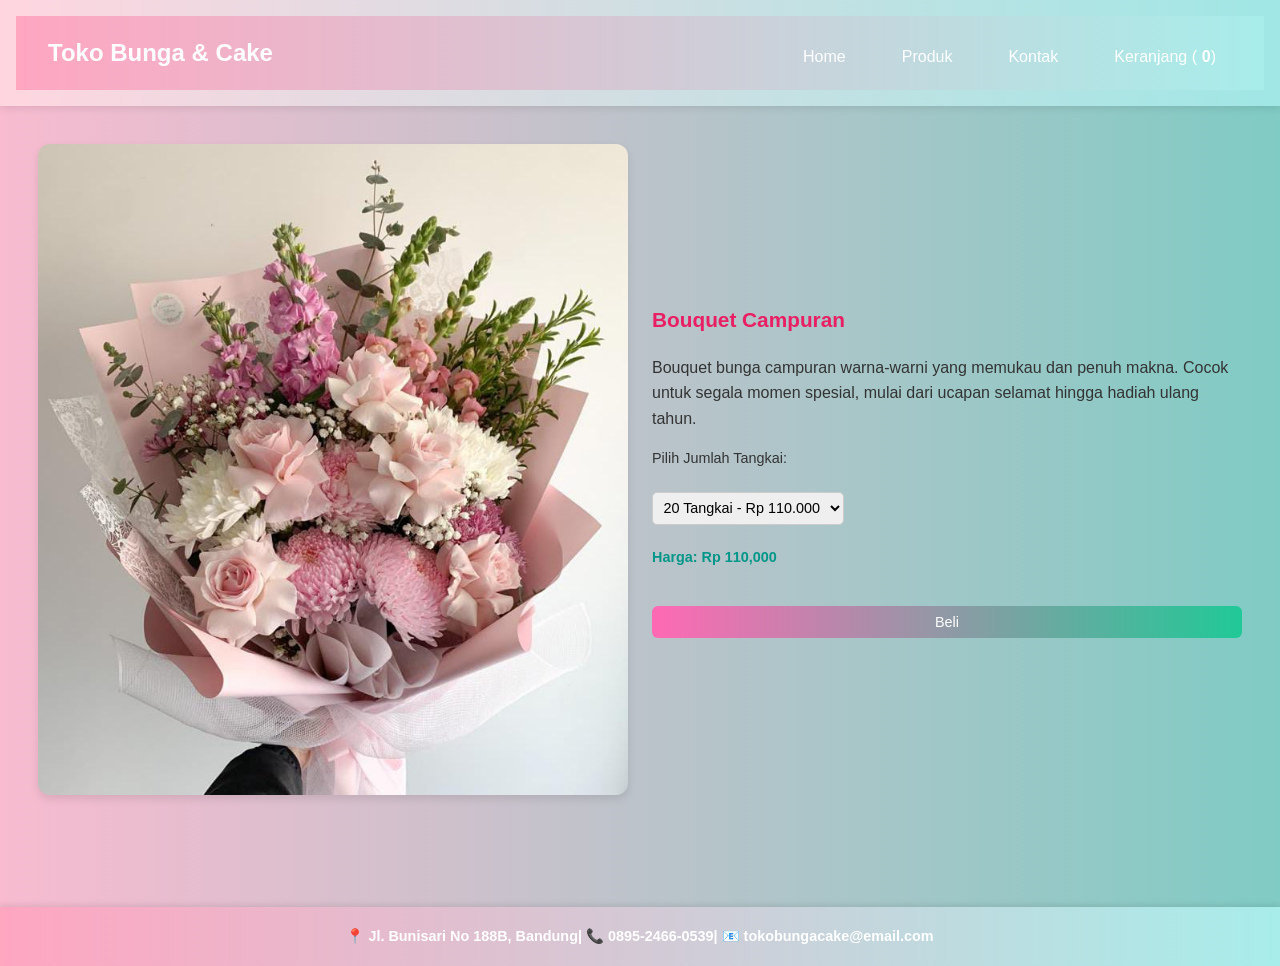
<file: produk5.html>
<!DOCTYPE html>
<html lang="id">
  <head>
    <meta charset="UTF-8" />
    <meta name="viewport" content="width=device-width, initial-scale=1.0" />
    <title>Bouquet Campuran</title>
    <link rel="stylesheet" href="style.css" />
  </head>
  <body>
    <header>
      <div class="header-container">
        <h1 class="logo">Toko Bunga & Cake</h1>

        <nav id="navbar" class="nav-menu">
          <a href="index.html">Home</a>
          <a href="produk.html">Produk</a>
          <a href="kontak.html">Kontak</a>
          <a href="keranjang.html"
            >Keranjang (<span id="cart-count">0</span>)</a
          >
        </nav>

        <button id="hamburger" class="hamburger">&#9776;</button>
      </div>
    </header>

    <main class="detail-produk">
      <div class="produk-container">
        <div class="produk-gambar">
          <img src="Img_5.jpg" alt="Bouquet Campuran" />
        </div>
        <div class="produk-info">
          <h2>Bouquet Campuran</h2>
          <p class="deskripsi">
            Bouquet bunga campuran warna-warni yang memukau dan penuh makna.
            Cocok untuk segala momen spesial, mulai dari ucapan selamat hingga
            hadiah ulang tahun.
          </p>

          <label for="ukuran">Pilih Jumlah Tangkai:</label>
          <select id="ukuran" onchange="updateHarga()">
            <option value="10" data-harga="60000">
              10 Tangkai - Rp 60.000
            </option>
            <option value="20" data-harga="110000" selected>
              20 Tangkai - Rp 110.000
            </option>
            <option value="50" data-harga="320000">
              50 Tangkai - Rp 320.000
            </option>
          </select>

          <p class="harga">Harga: <span id="harga-produk">Rp 110.000</span></p>
          <button onclick="tambahKeKeranjang()">Beli</button>
        </div>
      </div>
    </main>

    <footer>
      <p>
        📍 Jl. Bunisari No 188B, Bandung| 📞 0895-2466-0539| 📧
        tokobungacake@email.com
      </p>
    </footer>

    <script>
      function updateHarga() {
        const select = document.getElementById("ukuran");
        const harga = select.options[select.selectedIndex].dataset.harga;
        document.getElementById("harga-produk").textContent =
          "Rp " + Number(harga).toLocaleString();
      }

      function tambahKeKeranjang() {
        const nama = "Bouquet Campuran";
        const select = document.getElementById("ukuran");
        const ukuran = select.value + " Tangkai";
        const harga = parseInt(
          select.options[select.selectedIndex].dataset.harga
        );

        const item = { nama, ukuran, harga, jumlah: 1 };
        let keranjang = JSON.parse(localStorage.getItem("keranjang")) || [];

        const existing = keranjang.find(
          (p) => p.nama === nama && p.ukuran === ukuran
        );
        if (existing) {
          existing.jumlah += 1;
        } else {
          keranjang.push(item);
        }

        localStorage.setItem("keranjang", JSON.stringify(keranjang));
        updateCartCount();
        alert("Produk ditambahkan ke keranjang!");
      }

      function updateCartCount() {
        const keranjang = JSON.parse(localStorage.getItem("keranjang")) || [];
        const total = keranjang.reduce((sum, item) => sum + item.jumlah, 0);
        document.getElementById("cart-count").textContent = total;
      }

      updateHarga();
      updateCartCount();
    </script>
    <script>
      // Hamburger toggle
      function toggleMenu() {
        const nav = document.getElementById("nav-menu");
        nav.classList.toggle("active");
      }

      // Update cart count
      function updateCartCount() {
        const cart = JSON.parse(localStorage.getItem("cart")) || [];
        const total = cart.reduce((sum, item) => sum + item.quantity, 0);
        const el = document.getElementById("cart-count");
        if (el) el.textContent = total;
      }

      document.addEventListener("DOMContentLoaded", updateCartCount);
    </script>
  </body>
</html>
</file>
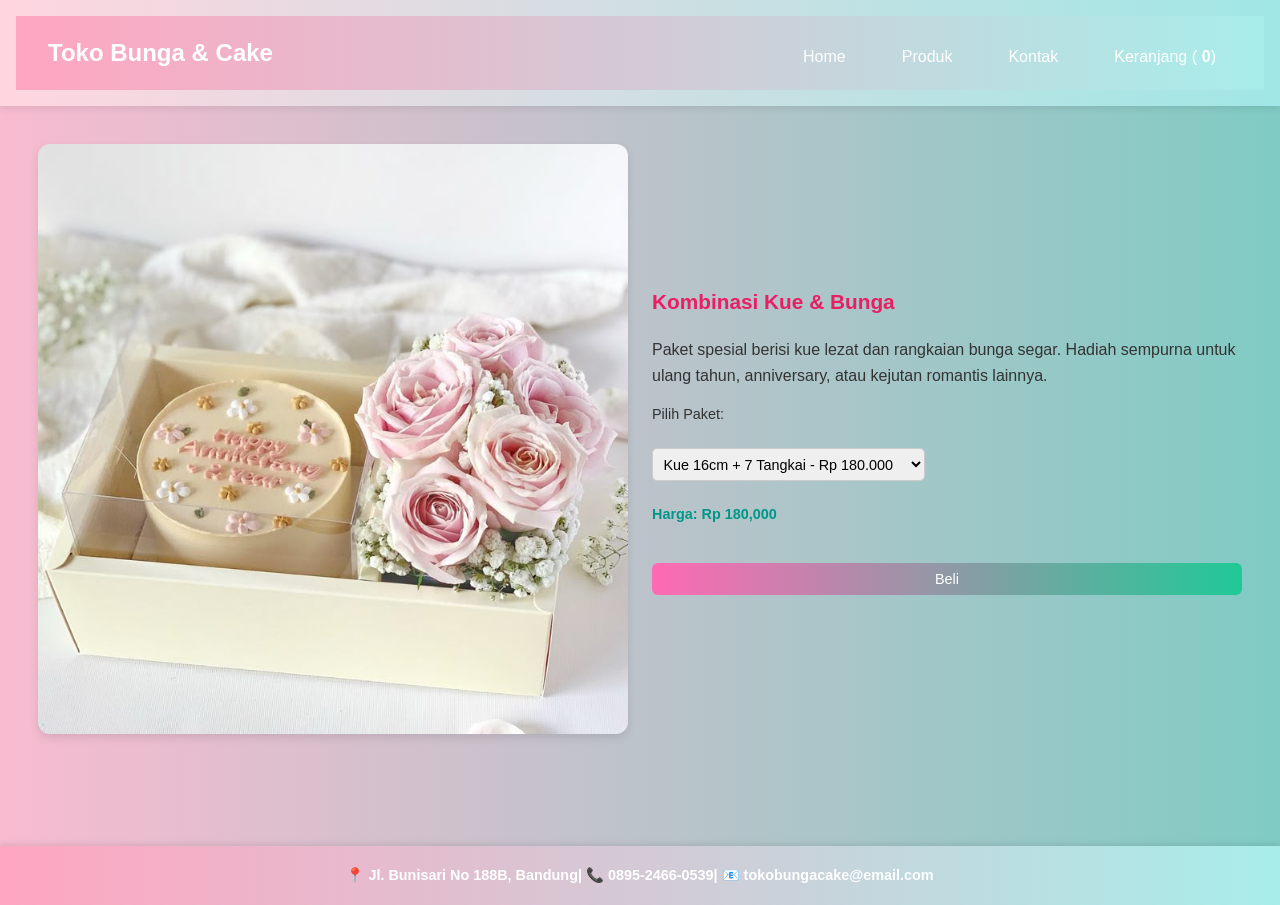
<file: produk6.html>
<!DOCTYPE html>
<html lang="id">
  <head>
    <meta charset="UTF-8" />
    <meta name="viewport" content="width=device-width, initial-scale=1.0" />
    <title>Kombinasi Kue & Bunga</title>
    <link rel="stylesheet" href="style.css" />
  </head>
  <body>
    <header>
      <div class="header-container">
        <h1 class="logo">Toko Bunga & Cake</h1>

        <nav id="navbar" class="nav-menu">
          <a href="index.html">Home</a>
          <a href="produk.html">Produk</a>
          <a href="kontak.html">Kontak</a>
          <a href="keranjang.html"
            >Keranjang (<span id="cart-count">0</span>)</a
          >
        </nav>

        <button id="hamburger" class="hamburger">&#9776;</button>
      </div>
    </header>

    <main class="detail-produk">
      <div class="produk-container">
        <div class="produk-gambar">
          <img src="Img_6.jpg" alt="Kombinasi Kue & Bunga" />
        </div>
        <div class="produk-info">
          <h2>Kombinasi Kue & Bunga</h2>
          <p class="deskripsi">
            Paket spesial berisi kue lezat dan rangkaian bunga segar. Hadiah
            sempurna untuk ulang tahun, anniversary, atau kejutan romantis
            lainnya.
          </p>

          <label for="pilihan">Pilih Paket:</label>
          <select id="pilihan" onchange="updateHarga()">
            <option value="Kue 14cm + 10 Tangkai" data-harga="130000">
              Kue 14cm + 3 Tangkai - Rp 130.000
            </option>
            <option value="Kue 16cm + 20 Tangkai" data-harga="180000" selected>
              Kue 16cm + 7 Tangkai - Rp 180.000
            </option>
            <option value="Kue 20cm + 50 Tangkai" data-harga="300000">
              Kue 20cm + 15 Tangkai - Rp 300.000
            </option>
          </select>

          <p class="harga">Harga: <span id="harga-produk">Rp 180.000</span></p>
          <button onclick="tambahKeKeranjang()">Beli</button>
        </div>
      </div>
    </main>

    <footer>
      <p>
        📍 Jl. Bunisari No 188B, Bandung| 📞 0895-2466-0539| 📧
        tokobungacake@email.com
      </p>
    </footer>

    <script>
      function updateHarga() {
        const select = document.getElementById("pilihan");
        const harga = select.options[select.selectedIndex].dataset.harga;
        document.getElementById("harga-produk").textContent =
          "Rp " + Number(harga).toLocaleString();
      }

      function tambahKeKeranjang() {
        const nama = "Kombinasi Kue & Bunga";
        const select = document.getElementById("pilihan");
        const ukuran = select.value;
        const harga = parseInt(
          select.options[select.selectedIndex].dataset.harga
        );

        const item = { nama, ukuran, harga, jumlah: 1 };
        let keranjang = JSON.parse(localStorage.getItem("keranjang")) || [];

        const existing = keranjang.find(
          (p) => p.nama === nama && p.ukuran === ukuran
        );
        if (existing) {
          existing.jumlah += 1;
        } else {
          keranjang.push(item);
        }

        localStorage.setItem("keranjang", JSON.stringify(keranjang));
        updateCartCount();
        alert("Produk ditambahkan ke keranjang!");
      }

      function updateCartCount() {
        const keranjang = JSON.parse(localStorage.getItem("keranjang")) || [];
        const total = keranjang.reduce((sum, item) => sum + item.jumlah, 0);
        document.getElementById("cart-count").textContent = total;
      }

      updateHarga();
      updateCartCount();
    </script>
    <script>
      // Hamburger toggle
      function toggleMenu() {
        const nav = document.getElementById("nav-menu");
        nav.classList.toggle("active");
      }

      // Update cart count
      function updateCartCount() {
        const cart = JSON.parse(localStorage.getItem("cart")) || [];
        const total = cart.reduce((sum, item) => sum + item.quantity, 0);
        const el = document.getElementById("cart-count");
        if (el) el.textContent = total;
      }

      document.addEventListener("DOMContentLoaded", updateCartCount);
    </script>
  </body>
</html>
</file>
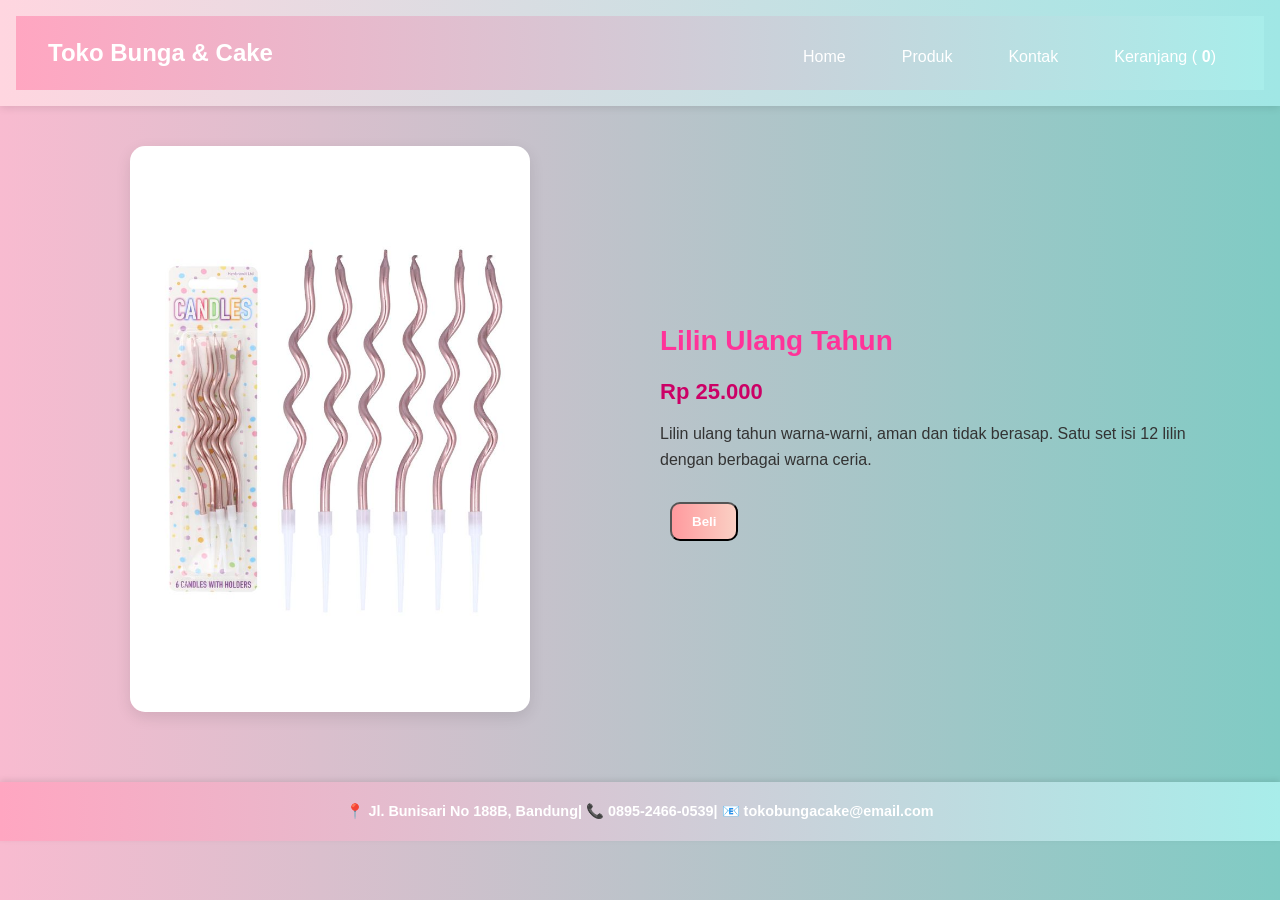
<file: produk7.html>
<!DOCTYPE html>
<html lang="id">
  <head>
    <meta charset="UTF-8" />
    <meta name="viewport" content="width=device-width, initial-scale=1.0" />
    <title>Lilin Ulang Tahun - Toko Bunga & Cake</title>
    <link rel="stylesheet" href="style.css" />
  </head>
  <body>
    <div class="grid-layout">
      <header>
        <div class="header-container">
          <h1 class="logo">Toko Bunga & Cake</h1>

          <nav id="navbar" class="nav-menu">
            <a href="index.html">Home</a>
            <a href="produk.html">Produk</a>
            <a href="kontak.html">Kontak</a>
            <a href="keranjang.html"
              >Keranjang (<span id="cart-count">0</span>)</a
            >
          </nav>

          <button id="hamburger" class="hamburger">&#9776;</button>
        </div>
      </header>

      <main>
        <section class="detail-produk-grid">
          <img src="Img_7.jpg" alt="Lilin Ulang Tahun" class="detail-img" />
          <div class="detail-info">
            <h2>Lilin Ulang Tahun</h2>
            <p class="harga">Rp 25.000</p>
            <p class="deskripsi">
              Lilin ulang tahun warna-warni, aman dan tidak berasap. Satu set
              isi 12 lilin dengan berbagai warna ceria.
            </p>
            <button
              class="btn"
              onclick="tambahKeKeranjang('kue1', 'Lilin Ulang Tahun', 25000, 'gambar/kue1.jpg')"
            >
              Beli
            </button>
          </div>
        </section>
      </main>

      <footer>
        <p>
          📍 Jl. Bunisari No 188B, Bandung| 📞 0895-2466-0539| 📧
          tokobungacake@email.com
        </p>
      </footer>
    </div>
  </body>
  <script src="keranjang.js"></script>
  <script>
    function updateHarga() {
      const select = document.getElementById("ukuran");
      const harga = select.options[select.selectedIndex].dataset.harga;
      document.getElementById("harga-produk").textContent =
        "Rp " + Number(harga).toLocaleString();
    }

    function tambahKeKeranjang() {
      const nama = "Bouquet Campuran";
      const select = document.getElementById("ukuran");
      const ukuran = select.value + " Tangkai";
      const harga = parseInt(
        select.options[select.selectedIndex].dataset.harga
      );

      const item = { nama, ukuran, harga, jumlah: 1 };
      let keranjang = JSON.parse(localStorage.getItem("keranjang")) || [];

      const existing = keranjang.find(
        (p) => p.nama === nama && p.ukuran === ukuran
      );
      if (existing) {
        existing.jumlah += 1;
      } else {
        keranjang.push(item);
      }

      localStorage.setItem("keranjang", JSON.stringify(keranjang));
      updateCartCount();
      alert("Produk ditambahkan ke keranjang!");
    }

    function updateCartCount() {
      const keranjang = JSON.parse(localStorage.getItem("keranjang")) || [];
      const total = keranjang.reduce((sum, item) => sum + item.jumlah, 0);
      document.getElementById("cart-count").textContent = total;
    }

    updateHarga();
    updateCartCount();
  </script>
  <script>
    // Hamburger toggle
    function toggleMenu() {
      const nav = document.getElementById("nav-menu");
      nav.classList.toggle("active");
    }

    // Update cart count
    function updateCartCount() {
      const cart = JSON.parse(localStorage.getItem("cart")) || [];
      const total = cart.reduce((sum, item) => sum + item.quantity, 0);
      const el = document.getElementById("cart-count");
      if (el) el.textContent = total;
    }

    document.addEventListener("DOMContentLoaded", updateCartCount);
  </script>
  <script>
    // Hamburger toggle
    function toggleMenu() {
      const nav = document.getElementById("nav-menu");
      nav.classList.toggle("active");
    }

    // Update cart count
    function updateCartCount() {
      const cart = JSON.parse(localStorage.getItem("cart")) || [];
      const total = cart.reduce((sum, item) => sum + item.quantity, 0);
      const el = document.getElementById("cart-count");
      if (el) el.textContent = total;
    }

    document.addEventListener("DOMContentLoaded", updateCartCount);
  </script>
  <script>
    // Hamburger toggle
    function toggleMenu() {
      const nav = document.getElementById("nav-menu");
      nav.classList.toggle("active");
    }

    // Update cart count
    function updateCartCount() {
      const cart = JSON.parse(localStorage.getItem("cart")) || [];
      const total = cart.reduce((sum, item) => sum + item.quantity, 0);
      const el = document.getElementById("cart-count");
      if (el) el.textContent = total;
    }

    document.addEventListener("DOMContentLoaded", updateCartCount);
  </script>
  <script>
    // Hamburger toggle
    function toggleMenu() {
      const nav = document.getElementById("nav-menu");
      nav.classList.toggle("active");
    }

    // Update cart count
    function updateCartCount() {
      const cart = JSON.parse(localStorage.getItem("cart")) || [];
      const total = cart.reduce((sum, item) => sum + item.quantity, 0);
      const el = document.getElementById("cart-count");
      if (el) el.textContent = total;
    }

    document.addEventListener("DOMContentLoaded", updateCartCount);
  </script>
  <script>
    // Hamburger toggle
    function toggleMenu() {
      const nav = document.getElementById("nav-menu");
      nav.classList.toggle("active");
    }

    // Update cart count
    function updateCartCount() {
      const cart = JSON.parse(localStorage.getItem("cart")) || [];
      const total = cart.reduce((sum, item) => sum + item.quantity, 0);
      const el = document.getElementById("cart-count");
      if (el) el.textContent = total;
    }

    document.addEventListener("DOMContentLoaded", updateCartCount);
  </script>
</html>
</file>
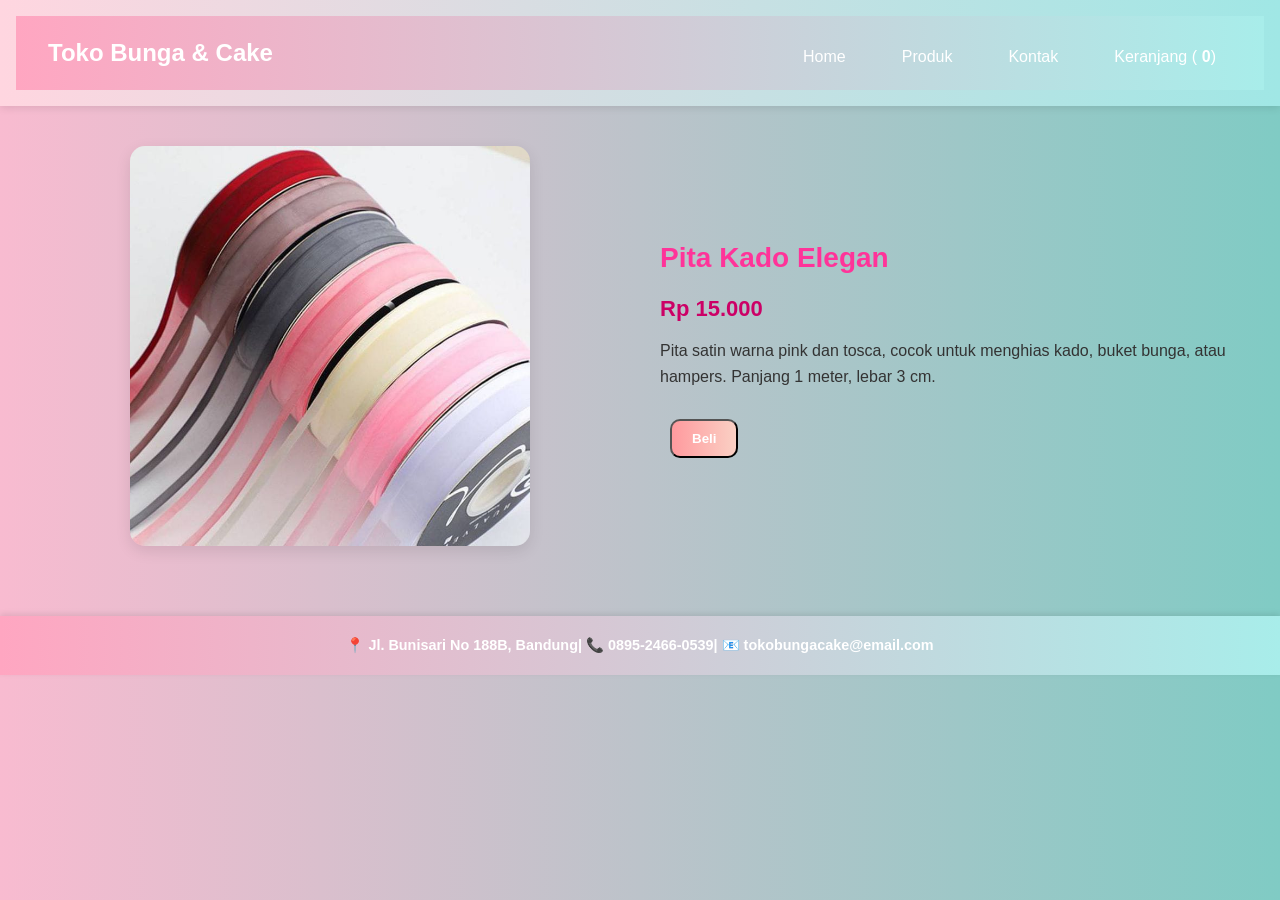
<file: produk8.html>
<!DOCTYPE html>
<html lang="id">
  <head>
    <meta charset="UTF-8" />
    <meta name="viewport" content="width=device-width, initial-scale=1.0" />
    <title>Pita Kado Elegan - Toko Bunga & Cake</title>
    <link rel="stylesheet" href="style.css" />
  </head>
  <body>
    <div class="grid-layout">
      <header>
        <div class="header-container">
          <h1 class="logo">Toko Bunga & Cake</h1>

          <nav id="navbar" class="nav-menu">
            <a href="index.html">Home</a>
            <a href="produk.html">Produk</a>
            <a href="kontak.html">Kontak</a>
            <a href="keranjang.html"
              >Keranjang (<span id="cart-count">0</span>)</a
            >
          </nav>

          <button id="hamburger" class="hamburger">&#9776;</button>
        </div>
      </header>

      <main>
        <section class="detail-produk-grid">
          <img src="Img_8.jpg" alt="Pita Kado Elegan" class="detail-img" />
          <div class="detail-info">
            <h2>Pita Kado Elegan</h2>
            <p class="harga">Rp 15.000</p>
            <p class="deskripsi">
              Pita satin warna pink dan tosca, cocok untuk menghias kado, buket
              bunga, atau hampers. Panjang 1 meter, lebar 3 cm.
            </p>
            <button
              class="btn"
              onclick="tambahKeKeranjang('kue1', 'Pita Kado Elegan', 15000, 'gambar/kue1.jpg')"
            >
              Beli
            </button>
          </div>
        </section>
      </main>

      <footer>
        <p>
          📍 Jl. Bunisari No 188B, Bandung| 📞 0895-2466-0539| 📧
          tokobungacake@email.com
        </p>
      </footer>
    </div>
    <script src="keranjang.js"></script>
    <script>
      document.addEventListener("DOMContentLoaded", function () {
        updateJumlahKeranjang();
      });
    </script>
    <script>
      // Hamburger toggle
      function toggleMenu() {
        const nav = document.getElementById("nav-menu");
        nav.classList.toggle("active");
      }

      // Update cart count
      function updateCartCount() {
        const cart = JSON.parse(localStorage.getItem("cart")) || [];
        const total = cart.reduce((sum, item) => sum + item.quantity, 0);
        const el = document.getElementById("cart-count");
        if (el) el.textContent = total;
      }

      document.addEventListener("DOMContentLoaded", updateCartCount);
    </script>
  </body>
</html>
</file>
<file: style.css>
/* Reset dan font */
body {
  margin: 0;
  font-family: "Poppins", sans-serif;
  background: linear-gradient(to right, #f8bbd0, #80cbc4);
  color: #333;
}

/* Header */
header {
  background: linear-gradient(to right, #d9237e, #16cdcd);
  padding: 20px;
  text-align: center;
  box-shadow: 0 2px 8px rgba(0, 0, 0, 0.1);
}

header h1 {
  margin: 0;
  color: #d81b60;
}

nav ul {
  list-style: none;
  padding: 0;
  display: flex;
  justify-content: center;
  flex-wrap: wrap;
  margin-top: 10px;
}

nav li {
  margin: 0 15px;
}

nav a {
  text-decoration: none;
  color: #00796b;
  font-weight: bold;
}

/* Produk */
.produk-container {
  display: grid;
  grid-template-columns: repeat(auto-fit, minmax(240px, 1fr));
  gap: 20px;
  padding: 30px;
}

.produk {
  background: #fff;
  border-radius: 12px;
  box-shadow: 0 4px 10px rgba(0, 0, 0, 0.1);
  padding: 20px;
  text-align: center;
  transition: transform 0.3s;
}

.produk:hover {
  transform: scale(1.03);
}

.produk img {
  max-width: 100%;
  border-radius: 10px;
}

.btn {
  display: inline-block;
  margin-top: 10px;
  padding: 8px 16px;
  background-color: #d81b60;
  color: white;
  border-radius: 6px;
  text-decoration: none;
}

/* Footer */
footer {
  background: #fff;
  text-align: center;
  padding: 15px;
  font-size: 14px;
  box-shadow: 0 -2px 6px rgba(0, 0, 0, 0.1);
  margin-top: 30px;
}

/* Responsive */
@media (max-width: 768px) {
  nav ul {
    flex-direction: column;
  }

  .produk-container {
    grid-template-columns: 1fr;
  }
}
footer {
  background: #fff;
  text-align: center;
  padding: 15px;
  font-size: 14px;
  color: #444;
  box-shadow: 0 -2px 6px rgba(0, 0, 0, 0.1);
  display: flex;
  justify-content: center;
  align-items: center;
  flex-wrap: wrap;
}

footer p {
  margin: 0;
  padding: 5px 10px;
}
.kontak-container {
  max-width: 600px;
  margin: 40px auto;
  background: #ffffffcc;
  padding: 30px;
  border-radius: 12px;
  box-shadow: 0 4px 10px rgba(0, 0, 0, 0.1);
}

.kontak-container h2 {
  text-align: center;
  color: #d81b60;
  margin-bottom: 20px;
}

.form-kontak {
  display: flex;
  flex-direction: column;
}

.form-kontak label {
  margin-top: 10px;
  font-weight: bold;
  color: #00796b;
}

.form-kontak input,
.form-kontak textarea {
  padding: 10px;
  border: 2px solid #80cbc4;
  border-radius: 8px;
  font-size: 16px;
  margin-top: 5px;
}

.form-kontak button {
  margin-top: 20px;
  padding: 12px;
  background-color: #d81b60;
  color: white;
  font-size: 16px;
  border: none;
  border-radius: 8px;
  cursor: not-allowed;
  opacity: 0.7;
}

.form-kontak .note {
  font-size: 13px;
  color: #888;
  margin-top: 10px;
  text-align: center;
}

@media (max-width: 768px) {
  .kontak-container {
    margin: 20px;
    padding: 20px;
  }
}
.produk-container {
  display: flex;
  flex-wrap: wrap;
  justify-content: center;
  gap: 20px;
  margin-bottom: 40px;
  padding: 0 10px;
}

.produk {
  width: 260px;
  background: white;
  border-radius: 12px;
  overflow: hidden;
  box-shadow: 0 8px 18px rgba(0, 0, 0, 0.15); /* ✅ Shadow box */
  transition: transform 0.3s ease, box-shadow 0.3s ease;
}

.produk:hover {
  transform: translateY(-8px);
  box-shadow: 0 12px 24px rgba(0, 0, 0, 0.2);
}

.produk img {
  width: 100%;
  height: 180px;
  object-fit: cover;
  border-bottom: 1px solid #f0f0f0;
}

.produk h3 {
  font-size: 18px;
  color: #d81b60;
  margin: 10px;
}

.produk p {
  font-size: 14px;
  color: #333;
  margin: 0 10px 10px;
}

.btn {
  display: block;
  margin: 0 10px 15px;
  text-align: center;
  background: linear-gradient(to right, #ff9a9e, #fad0c4);
  color: white;
  padding: 8px 0;
  border-radius: 8px;
  text-decoration: none;
  transition: background 0.3s;
}

.btn:hover {
  background: linear-gradient(to right, #f48fb1, #ce93d8);
}
.produk-container {
  display: flex;
  flex-wrap: wrap;
  justify-content: center;
  gap: 20px;
  padding: 20px;
}

.produk {
  background: #ffe6f0;
  border-radius: 15px;
  box-shadow: 0 5px 15px rgba(255, 192, 203, 0.4);
  padding: 15px;
  width: 220px;
  text-align: center;
  transition: transform 0.3s;
}

.produk:hover {
  transform: translateY(-5px);
}

.filter-btns {
  text-align: center;
  margin-top: 20px;
}

.filter-btns button {
  background: linear-gradient(to right, #ff99cc, #66cccc);
  color: white;
  border: none;
  border-radius: 30px;
  padding: 10px 20px;
  margin: 10px;
  cursor: pointer;
  font-weight: bold;
  transition: 0.3s;
}

.filter-btns button:hover {
  opacity: 0.9;
}

.btn {
  background-color: #ff66b2;
  color: white;
  padding: 10px 20px;
  display: inline-block;
  border-radius: 10px;
  text-decoration: none;
  margin-top: 10px;
  font-weight: bold;
}
/* Layout agar footer nempel di bawah */
html,
body {
  height: 100%;
  margin: 0;
  padding: 0;
  display: flex;
  flex-direction: column;
}

main {
  flex: 1;
}

/* Footer styling */
footer {
  background: linear-gradient(to right, #da5798, #588888);
  color: white;
  text-align: center;
  padding: 15px;
  font-weight: bold;
}
.detail-produk {
  display: flex;
  flex-direction: column;
  align-items: center;
  gap: 20px;
  padding: 30px;
}

.detail-produk img.detail-img {
  max-width: 300px;
  border-radius: 15px;
  box-shadow: 0 5px 15px rgba(0, 0, 0, 0.15);
}

.detail-info {
  max-width: 600px;
  text-align: center;
}

.detail-info h2 {
  color: #ff3399;
  font-size: 28px;
  margin-bottom: 10px;
}

.harga {
  font-size: 22px;
  font-weight: bold;
  color: #cc0066;
  margin-bottom: 15px;
}

.deskripsi {
  font-size: 16px;
  line-height: 1.6;
  margin-bottom: 20px;
}
.detail-produk-grid {
  display: grid;
  grid-template-columns: 1fr 1fr;
  gap: 40px;
  padding: 40px;
  align-items: center;
}

.detail-produk-grid img.detail-img {
  width: 100%;
  max-width: 400px;
  border-radius: 15px;
  box-shadow: 0 5px 15px rgba(0, 0, 0, 0.1);
  justify-self: center;
}

.detail-info {
  text-align: left;
}

.detail-info h2 {
  font-size: 28px;
  color: #ff3399;
  margin-bottom: 10px;
}

.harga {
  font-size: 22px;
  font-weight: bold;
  color: #cc0066;
  margin-bottom: 15px;
}

.deskripsi {
  font-size: 16px;
  line-height: 1.6;
  margin-bottom: 20px;
}

/* Responsive: Stack on mobile */
@media (max-width: 768px) {
  .detail-produk-grid {
    grid-template-columns: 1fr;
    text-align: center;
  }

  .detail-info {
    text-align: center;
  }
}
.keranjang-box {
  background: #fff;
  border-radius: 12px;
  padding: 1rem;
  box-shadow: 0 0 15px rgba(0, 0, 0, 0.1);
  max-width: 800px;
  margin: 0 auto;
}

.item-keranjang {
  display: flex;
  align-items: center;
  border-bottom: 1px solid #eee;
  padding: 1rem 0;
}

.item-keranjang img {
  width: 100px;
  height: 100px;
  object-fit: cover;
  border-radius: 12px;
  margin-right: 1rem;
}

.info-item h3 {
  margin: 0;
  font-size: 1.2rem;
}

.total-belanja {
  text-align: right;
  margin-top: 1rem;
}

.total-belanja h3 {
  margin-bottom: 1rem;
}
.hapus-btn {
  background-color: #f44336;
  color: white;
  border: none;
  padding: 4px 8px;
  border-radius: 5px;
  cursor: pointer;
  margin-top: 0.5rem;
}

.hapus-btn:hover {
  background-color: #d32f2f;
}
header {
  background: linear-gradient(to right, #ffccd5, #a0e7e5);
  padding: 1rem;
  color: #333;
}

nav {
  display: flex;
  gap: 1rem; /* Beri jarak antar link */
  flex-wrap: wrap; /* Biar responsif di mobile */
  align-items: center;
}

nav a {
  text-decoration: none;
  color: #333;
  font-weight: bold;
  padding: 0.5rem 0.8rem;
  border-radius: 8px;
  transition: background 0.3s;
}

nav a:hover {
  background: rgba(255, 255, 255, 0.5);
}
.keranjang-box {
  padding: 2rem;
  display: flex;
  flex-direction: column;
  gap: 1.5rem;
  max-width: 800px;
  margin: 0 auto;
}

.item-keranjang {
  display: grid;
  grid-template-columns: 120px 1fr;
  gap: 1rem;
  background: #fff0f5; /* pink muda */
  border-radius: 15px;
  box-shadow: 0 4px 10px rgba(0, 0, 0, 0.1);
  padding: 1rem;
  align-items: center;
}

.item-keranjang img {
  width: 100%;
  border-radius: 12px;
}

.info-item h3 {
  margin: 0 0 0.3rem;
  font-size: 1.2rem;
  color: #333;
}

.info-item p {
  margin: 0 0 0.5rem;
  color: #555;
}

.jumlah {
  display: flex;
  align-items: center;
  gap: 0.5rem;
  margin-bottom: 0.5rem;
}

.jumlah button {
  background: #a0e7e5; /* tosca */
  color: #fff;
  border: none;
  font-weight: bold;
  padding: 0.4rem 0.7rem;
  border-radius: 8px;
  cursor: pointer;
}

.hapus-btn {
  background: #ff6f91; /* pink gelap */
  color: white;
  border: none;
  padding: 0.4rem 0.8rem;
  border-radius: 8px;
  cursor: pointer;
  font-size: 0.9rem;
}

.total-belanja {
  text-align: right;
  margin-top: 1rem;
  background: #ffe0eb;
  padding: 1rem;
  border-radius: 15px;
  font-weight: bold;
  font-size: 1.1rem;
  box-shadow: 0 4px 8px rgba(255, 192, 203, 0.2);
}

.total-belanja a.btn {
  display: inline-block;
  margin-top: 0.5rem;
  background: #a0e7e5;
  color: #fff;
  padding: 0.6rem 1rem;
  border-radius: 8px;
  text-decoration: none;
  font-weight: bold;
  transition: background 0.3s ease;
}

.total-belanja a.btn:hover {
  background: #72d3d0;
}
@media (max-width: 600px) {
  .item-keranjang {
    grid-template-columns: 1fr;
    text-align: center;
  }

  .item-keranjang img {
    width: 80%;
    margin: 0 auto;
  }

  .jumlah {
    justify-content: center;
  }

  .total-belanja {
    text-align: center;
  }
}
.formulir {
  max-width: 600px;
  margin: 2rem auto;
  background: #fff0f5;
  padding: 2rem;
  border-radius: 15px;
  box-shadow: 0 4px 12px rgba(0, 0, 0, 0.1);
}

.formulir label {
  display: block;
  margin-top: 1rem;
  font-weight: bold;
}

.formulir input,
.formulir textarea,
.formulir select {
  width: 100%;
  padding: 0.7rem;
  border: 1px solid #ccc;
  border-radius: 8px;
  margin-top: 0.5rem;
  font-family: inherit;
}

.formulir button {
  margin-top: 1.5rem;
  background: #a0e7e5;
  color: white;
  border: none;
  padding: 0.8rem 1.2rem;
  border-radius: 8px;
  font-size: 1rem;
  cursor: pointer;
}

.formulir button:hover {
  background: #72d3d0;
}
.total-belanja {
  max-width: 600px;
  margin: 1rem auto;
  background: #ffe5ec;
  padding: 1rem;
  border-radius: 12px;
  text-align: center;
  box-shadow: 0 2px 8px rgba(0, 0, 0, 0.1);
}

.total-belanja span {
  font-weight: bold;
  color: #d63384;
  font-size: 1.2rem;
}

.total-belanja .btn {
  display: inline-block;
  margin: 0.4rem 0.5rem;
  padding: 0.6rem 1rem;
  font-size: 0.95rem;
  background: #ffb3c6;
  color: white;
  border: none;
  border-radius: 8px;
  text-decoration: none;
  cursor: pointer;
}

.total-belanja .btn:hover {
  background: #ff8fab;
}
header {
  background: linear-gradient(to right, #ffd6e0, #a0e7e5);
  padding: 1rem;
  text-align: center;
}

header h1 {
  margin: 0;
  font-size: 2rem;
  color: #d63384;
}

nav {
  margin-top: 0.5rem;
  display: flex;
  justify-content: center;
  flex-wrap: wrap;
  gap: 1rem;
}

nav a {
  text-decoration: none;
  color: #333;
  font-weight: bold;
  padding: 0.5rem 1rem;

  border-radius: 8px;
  transition: background 0.3s;
}

nav a:hover {
  background-color: #ffc8dd;
}
nav {
  margin-top: 0.5rem;
  display: flex;
  justify-content: center;
  align-items: center; /* ⬅️ Tambah ini supaya rata vertikal */
  flex-wrap: wrap;
  gap: 1rem;
}

nav a {
  display: flex;
  align-items: center; /* ⬅️ Supaya icon & text rata tengah */
  text-decoration: none;
  color: #333;
  font-weight: bold;
  padding: 0.5rem 1rem;

  border-radius: 8px;
  transition: background 0.3s;
}

nav a span {
  font-weight: bold;
  margin-left: 0.3rem;
}
.detail-produk .produk-container {
  display: grid;
  grid-template-columns: 1fr 1fr;
  gap: 2rem;
  padding: 2rem;
}

.detail-produk .produk-gambar img {
  width: 100%;
  border-radius: 16px;
}

.detail-produk .produk-info {
  display: flex;
  flex-direction: column;
  justify-content: center;
}

.detail-produk .produk-info h2 {
  margin-top: 0;
  color: #e91e63;
}

.detail-produk .produk-info .harga {
  font-size: 1.2rem;
  font-weight: bold;
  color: #009688;
}

.detail-produk select,
.detail-produk button {
  margin-top: 1rem;
  padding: 0.5rem;
  font-size: 1rem;
}

.detail-produk button {
  background: linear-gradient(to right, #ff69b4, #20c997);
  border: none;
  color: white;
  border-radius: 8px;
  cursor: pointer;
}

.detail-produk button:hover {
  opacity: 0.9;
}

@media screen and (max-width: 768px) {
  .detail-produk .produk-container {
    grid-template-columns: 1fr;
  }
}
.detail-produk .produk-container {
  display: grid;
  grid-template-columns: 1fr 1fr;
  gap: 1.5rem;
  padding: 0.5rem;
  align-items: center;
}

.detail-produk .produk-gambar img {
  width: 100%;
  max-width: 100%;
  border-radius: 12px;
  box-shadow: 0 4px 8px rgba(0, 0, 0, 0.1);
}

.detail-produk .produk-info {
  display: flex;
  flex-direction: column;
  gap: 0.5rem;
  font-size: 0.9rem;
  line-height: 1.4;
}

.detail-produk .produk-info h2 {
  font-size: 1.3rem;
  margin-bottom: 0.3rem;
  color: #e91e63;
}

.detail-produk .produk-info p.deskripsi {
  margin: 0.5rem 0;
}

.detail-produk .produk-info label,
.detail-produk .produk-info select,
.detail-produk .produk-info .harga {
  font-size: 0.9rem;
}

.detail-produk select {
  padding: 0.4rem;
  border-radius: 5px;
  border: 1px solid #ccc;
  width: fit-content;
}

.detail-produk button {
  margin-top: 1rem;
  padding: 0.5rem 1rem;
  font-size: 0.9rem;
  background: linear-gradient(to right, #ff69b4, #20c997);
  color: white;
  border: none;
  border-radius: 6px;
  cursor: pointer;
  transition: 0.2s ease;
}

.detail-produk button:hover {
  opacity: 0.9;
}

@media screen and (max-width: 768px) {
  .detail-produk .produk-container {
    grid-template-columns: 1fr;
    padding: 1rem;
  }
}
/* --- Gaya khusus untuk halaman keranjang --- */
.keranjang-container {
  max-width: 800px;
  margin: 2rem auto;
  padding: 1rem;
  background: #fff;
  border-radius: 10px;
  box-shadow: 0 0 12px rgba(0, 0, 0, 0.1);
}

.item-keranjang {
  display: grid;
  grid-template-columns: 80px 1fr auto;
  gap: 1rem;
  align-items: center;
  margin-bottom: 1.5rem;
  border-bottom: 1px solid #eee;
  padding-bottom: 1rem;
}

.item-keranjang img {
  width: 70px;
  height: 70px;
  object-fit: cover;
  border-radius: 8px;
}

.item-keranjang h4 {
  margin: 0;
  font-size: 1rem;
  color: #333;
}

.item-keranjang p {
  margin: 0.3rem 0;
  font-size: 0.9rem;
  color: #555;
}

.jumlah-kontrol {
  display: flex;
  gap: 0.3rem;
  align-items: center;
  font-size: 0.9rem;
}

.jumlah-kontrol button {
  padding: 0.2rem 0.6rem;
  font-size: 0.9rem;
  border: none;
  background-color: #ff89a9;
  color: white;
  border-radius: 4px;
  cursor: pointer;
}

.jumlah-kontrol button:hover {
  background-color: #e46a91;
}

.total-harga {
  text-align: right;
  margin-top: 1rem;
  font-weight: bold;
  font-size: 1rem;
}

/* Responsive */
@media (max-width: 600px) {
  .item-keranjang {
    grid-template-columns: 60px 1fr;
    gap: 0.5rem;
  }

  .item-keranjang img {
    width: 60px;
    height: 60px;
  }

  .jumlah-kontrol {
    flex-wrap: wrap;
  }

  .total-harga {
    text-align: center;
  }
}
/* Layout header */
.header-container {
  display: flex;
  justify-content: space-between;
  align-items: center;
  padding: 1rem 2rem;
  background: linear-gradient(to right, #ffa6c1, #a8edea);
  flex-wrap: wrap;
}

.logo {
  font-size: 1.5rem;
  color: #fff;
  font-weight: bold;
}

/* Nav menu biasa */
.nav-menu {
  display: flex;
  gap: 1.5rem;
}

.nav-menu a {
  text-decoration: none;
  color: #fff;
  font-weight: 500;
}

/* Hamburger tombol (default: hidden) */
.hamburger {
  display: none;
  font-size: 1.5rem;
  background: none;
  border: none;
  color: #fff;
  cursor: pointer;
}

/* Mode mobile */
@media (max-width: 768px) {
  .hamburger {
    display: block;
  }

  .nav-menu {
    display: none;
    flex-direction: column;
    width: 100%;
    background: #ffdce5;
    padding: 1rem;
    border-radius: 0 0 10px 10px;
  }

  .nav-menu.active {
    display: flex;
  }

  .nav-menu a {
    color: #333;
    padding: 0.5rem 0;
  }
}
/* Membuat page-wrapper mengisi seluruh tinggi layar */
html,
body {
  height: 100%;
  margin: 0;
  padding: 0;
}

.page-wrapper {
  min-height: 100%;
  display: flex;
  flex-direction: column;
}

/* Main konten fleksibel, dorong footer ke bawah */
main {
  flex: 1;
}

/* Styling footer tetap cantik */
footer {
  background: linear-gradient(to right, #ffa6c1, #a8edea);
  color: #fff;
  text-align: center;
  padding: 1rem 0;
  font-size: 0.9rem;
}
/* Keranjang */
.keranjang-container {
  max-width: 800px;
  margin: auto;
  padding: 1rem;
}
.item-keranjang {
  display: grid;
  grid-template-columns: 80px 1fr;
  gap: 1rem;
  background: #fff;
  padding: 1rem;
  margin-bottom: 1rem;
  border-radius: 10px;
  box-shadow: 0 0 6px rgba(0, 0, 0, 0.1);
}
.item-keranjang img {
  width: 80px;
  height: 80px;
  object-fit: cover;
  border-radius: 8px;
}
.jumlah-kontrol button {
  padding: 4px 10px;
  margin: 0 5px 5px 0;
}
.hapus-btn {
  background: crimson;
  color: white;
  border: none;
  padding: 4px 8px;
  border-radius: 6px;
  cursor: pointer;
}
.checkout-wrapper {
  text-align: center;
  margin-top: 1rem;
}
#checkout-btn,
.ig-btn,
.done-btn {
  margin: 5px;
  background: linear-gradient(to right, pink, turquoise);
  border: none;
  padding: 10px 16px;
  border-radius: 8px;
  font-weight: bold;
  cursor: pointer;
  display: inline-block;
  text-decoration: none;
  color: black;
}
.total-harga {
  font-weight: bold;
  text-align: center;
  margin-top: 10px;
  font-size: 18px;
}
</file>
